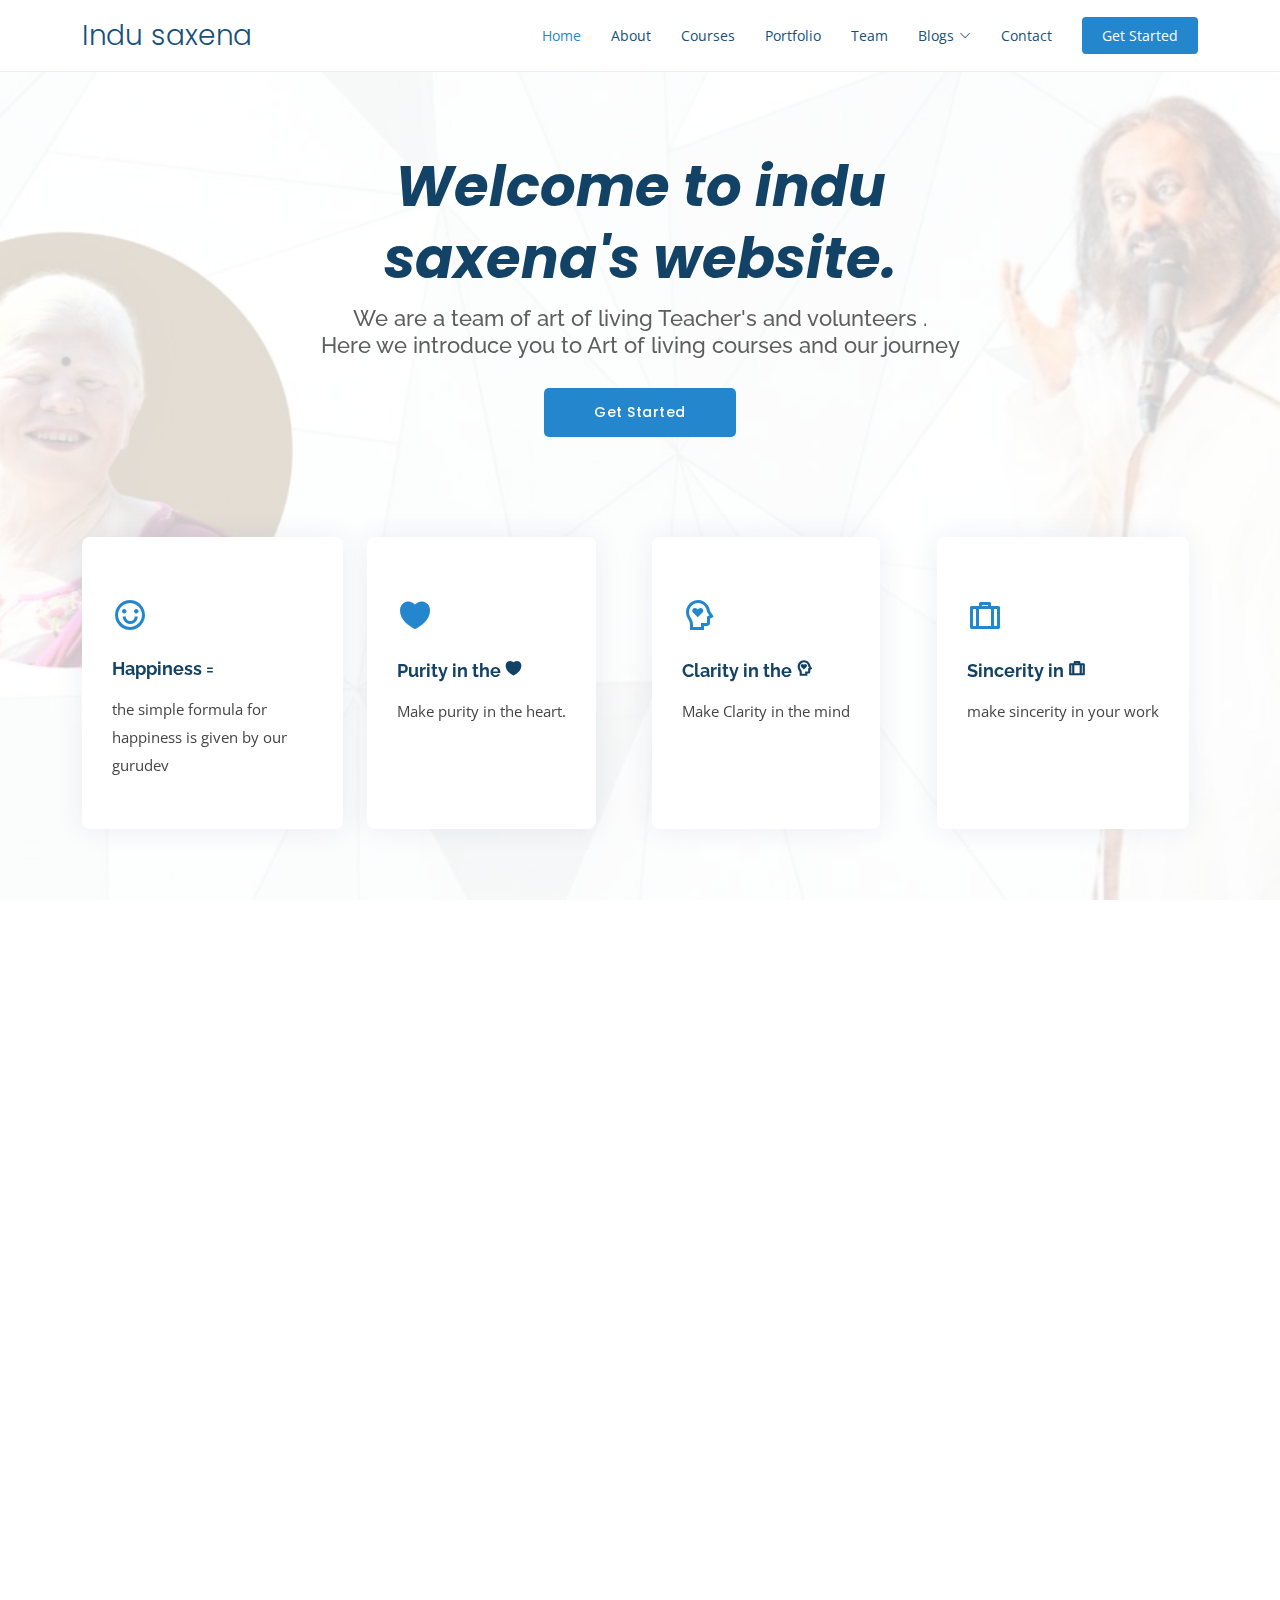
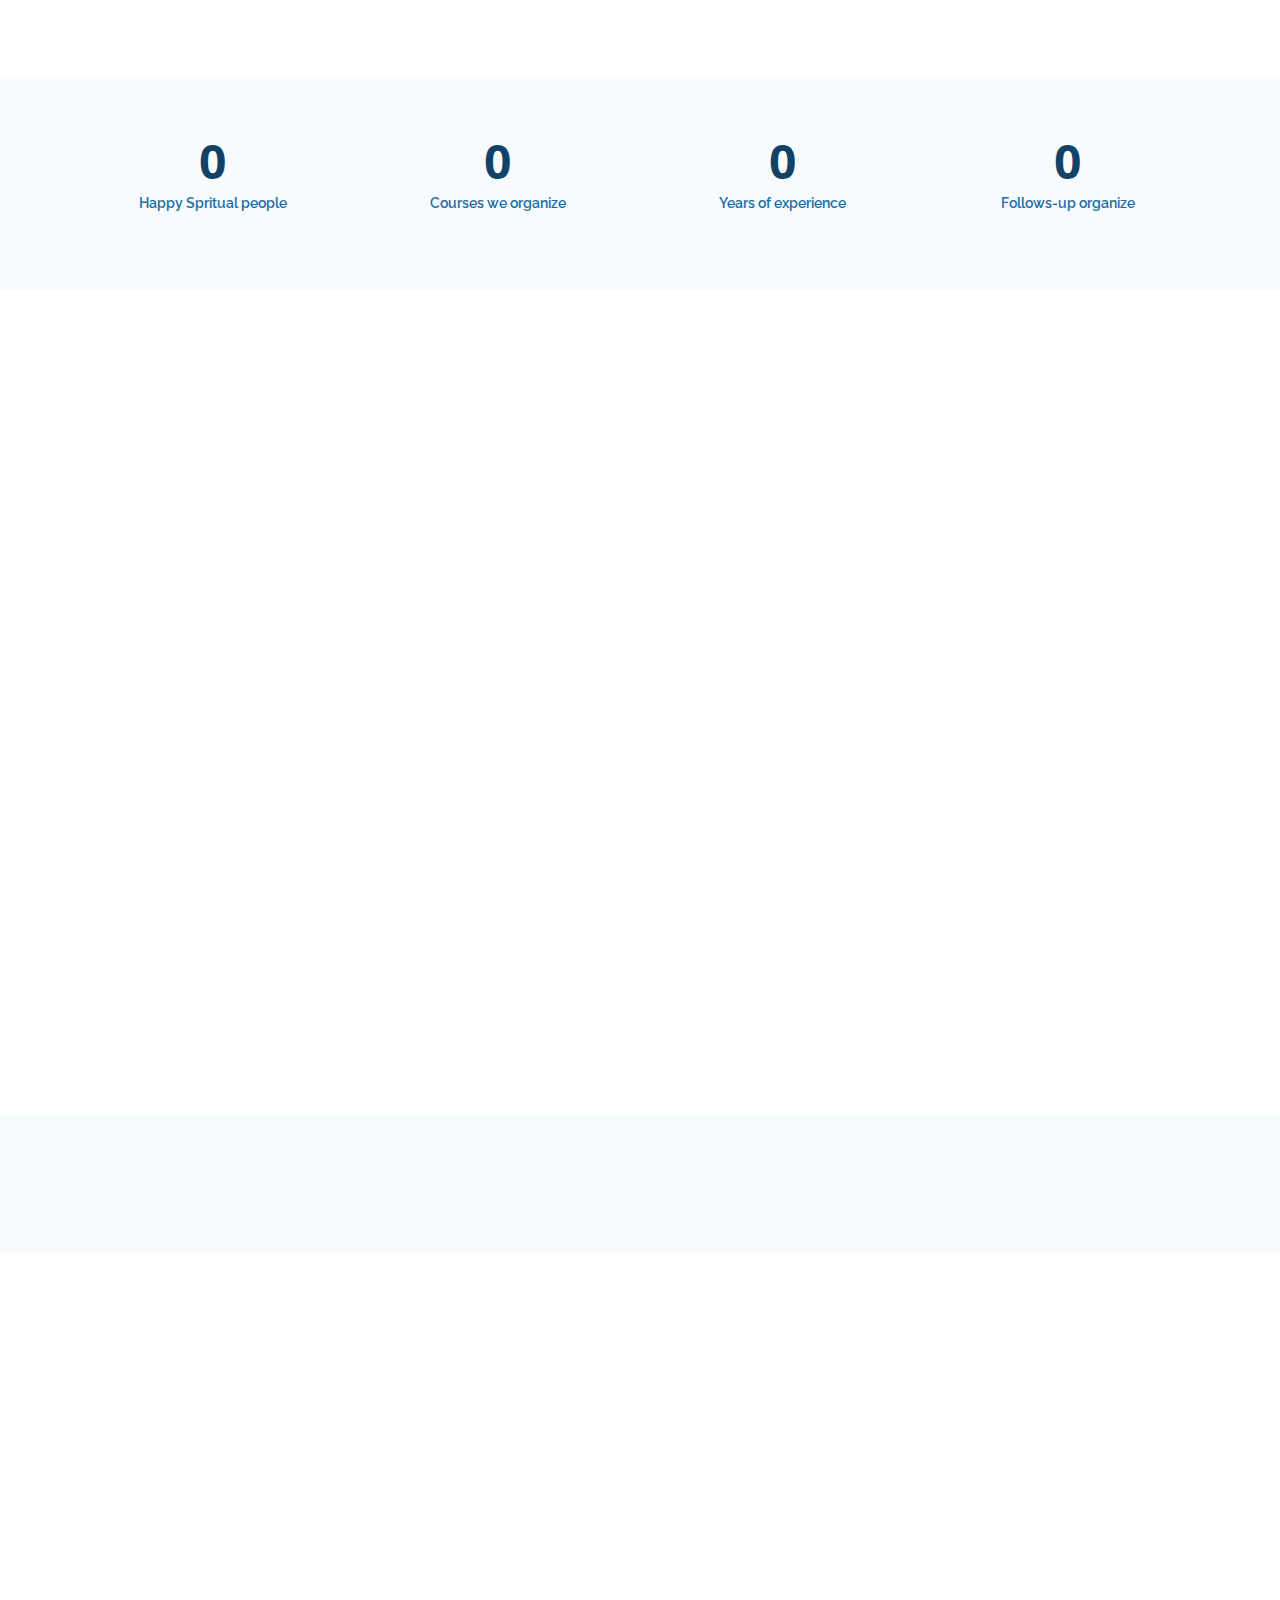
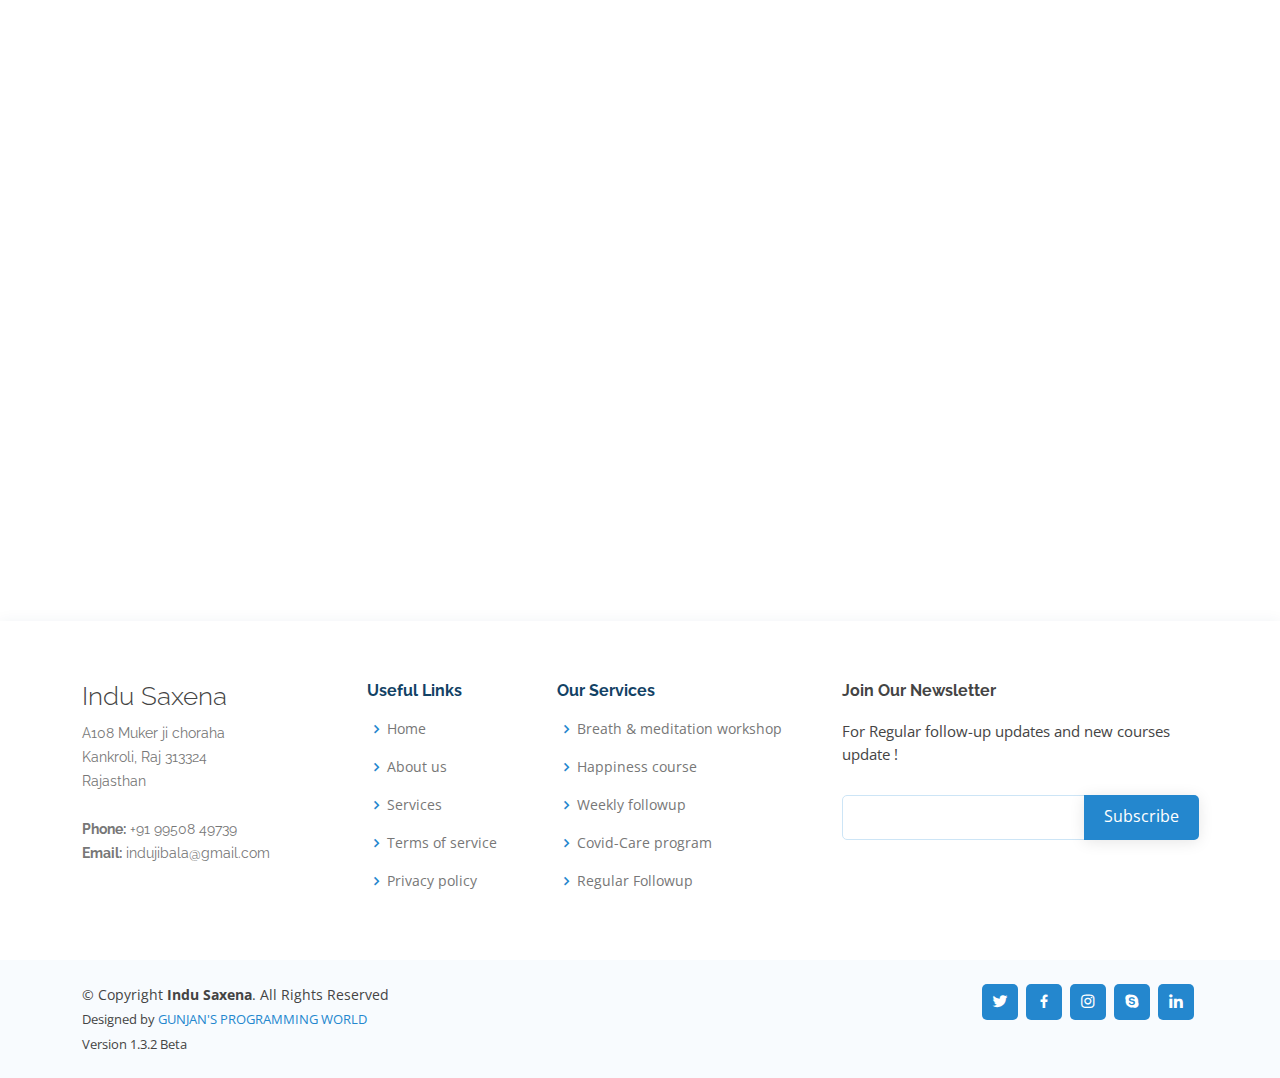
<file: index.html>
<!DOCTYPE html>
<html lang="en">

<head>
  <meta charset="utf-8">
  <meta content="width=device-width, initial-scale=1.0" name="viewport">

  <title>indu-saxena</title>
  <meta content="indu-saxena's website art of living courses" name="description">
  <meta content="" name="keywords">

  <!-- Favicons -->
  <link href="assets/img/favicon.png" rel="icon">
  <link href="assets/img/apple-touch-icon.png" rel="apple-touch-icon">

  <!-- Google Fonts -->
  <link href="https://fonts.googleapis.com/css?family=Open+Sans:300,300i,400,400i,600,600i,700,700i|Raleway:300,300i,400,400i,500,500i,600,600i,700,700i|Poppins:300,300i,400,400i,500,500i,600,600i,700,700i" rel="stylesheet">

  <!-- Vendor CSS Files -->
  <link href="assets/vendor/aos/aos.css" rel="stylesheet">
  <link href="assets/vendor/bootstrap/css/bootstrap.min.css" rel="stylesheet">
  <link href="assets/vendor/bootstrap-icons/bootstrap-icons.css" rel="stylesheet">
  <link href="assets/vendor/boxicons/css/boxicons.min.css" rel="stylesheet">
  <link href="assets/vendor/glightbox/css/glightbox.min.css" rel="stylesheet">
  <link href="assets/vendor/remixicon/remixicon.css" rel="stylesheet">
  <link href="assets/vendor/swiper/swiper-bundle.min.css" rel="stylesheet">

  <!-- Template Main CSS File -->
  <link href="assets/css/style.css" rel="stylesheet">

  <!-- =======================================================
  * Author: GUNJAN SHRIMALI
  * License: GUNJAN'S PROGAMMING WORLD
  * Copyright: Indu Saxena
  ======================================================== -->
</head>

<body>

  <!-- ======= Header ======= -->
  <header id="header" class="fixed-top">
    <div class="container d-flex align-items-center justify-content-between">

      <h1 class="logo"><a href="index.html">Indu saxena</a></h1>
      <!-- Uncomment below if you prefer to use an image logo -->
      <!-- <a href="index.html" class="logo"><img src="assets/img/logo.png" alt="" class="img-fluid"></a>-->

      <nav id="navbar" class="navbar">
        <ul>
          <li><a class="nav-link scrollto active" href="#hero">Home</a></li>
          <li><a class="nav-link scrollto" href="#about">About</a></li>
          <li><a class="nav-link scrollto" href="#services">Courses</a></li>
          <li><a class="nav-link scrollto o" href="#portfolio">Portfolio</a></li>
          <li><a class="nav-link scrollto" href="#team">Team</a></li>
          
          <li class="dropdown"><a href="#"><span>Blogs</span> <i class="bi bi-chevron-down"></i></a>
            <ul>
              <li><a href="#">Guru Story</a></li>
              <li class="dropdown"><a href="#"><span>Special Dhyan</span> <i class="bi bi-chevron-right"></i></a>
                <ul>
                  <li><a href="#">Comming Soon..</a></li>
                  <li><a href="#">Comming Soon..</a></li>
                  <li><a href="#">Comming Soon..</a></li>
                  <li><a href="#">Comming Soon..</a></li>
                  <li><a href="#">Comming Soon..</a></li>
                </ul>
              </li>
              <li><a href="#">Bhajans</a></li>
              <li><a href="#">Guru Pooja</a></li>
              <li><a href="#">Comming soon..</a></li>
            </ul>
          </li>
          <li><a class="nav-link scrollto" href="#contact">Contact</a></li>
          <li><a class="getstarted scrollto" href="#about">Get Started</a></li>
        </ul>
        <i class="bi bi-list mobile-nav-toggle"></i>
      </nav><!-- .navbar -->

    </div>
  </header><!-- End Header -->

  <!-- ======= Hero Section ======= -->
  <section id="hero" class="d-flex align-items-center">
    <div class="container position-relative" data-aos="fade-up" data-aos-delay="100">
      <div class="row justify-content-center">
        <div class="col-xl-7 col-lg-9 text-center">
          <h1><i>Welcome to indu saxena's website.</i></h1>
          <h2>We are a team of art of living Teacher's and volunteers .<br> Here we introduce you to Art of living courses and our journey</h2>
        </div>
      </div>
      <div class="text-center">
        <a href="#about" class="btn-get-started scrollto">Get Started</a>
      </div>

      <div class="row icon-boxes">
        <div class="col-md-6 col-lg-3 d-flex align-items-stretch mb-5 mb-lg-0" data-aos="zoom-in" data-aos-delay="200">
          <div class="icon-box">
            <div class="icon"><i class="ri-emotion-happy-line"></i></div>
            <h4 class="title"><a href="">Happiness = </a></h4>
            <p class="description">the simple formula for happiness is given by our gurudev</p>
          </div>
        </div>

        <div class="col-md-6 col-lg-3 d-flex align-items-stretch mb-5 mb-lg-0" data-aos="zoom-in" data-aos-delay="300">
          <div class="icon-box">
            <div class="icon"><i class="ri-heart-3-fill"></i></div>
            <h4 class="title"><a href="">Purity in the <i class="ri-heart-3-fill"></i></a></h4>
            <p class="description">Make purity in the heart.</p>
          </div>
        </div>

        <div class="col-md-6 col-lg-3 d-flex align-items-stretch mb-5 mb-lg-0" data-aos="zoom-in" data-aos-delay="400">
          <div class="icon-box">
            <div class="icon"><i class="ri-mental-health-line"></i></div>
            <h4 class="title"><a href="">Clarity in the <i class="ri-mental-health-line"></i></a></h4>
            <p class="description">Make Clarity in the mind </p>
          </div>
        </div>

        <div class="col-md-6 col-lg-3 d-flex align-items-stretch mb-5 mb-lg-0" data-aos="zoom-in" data-aos-delay="500">
          <div class="icon-box">
            <div class="icon"><i class="ri-suitcase-line"></i></div>
            <h4 class="title"><a href="">Sincerity in <i class="ri-suitcase-line"></i></a></h4>
            <p class="description">make sincerity in your work</p>
          </div>
        </div>

      </div>
    </div>
  </section><!-- End Hero -->

  <main id="main">

    <!-- ======= About Section ======= -->
    <section id="about" class="about">
      <div class="container" data-aos="fade-up">

        <div class="section-title">
          <h2>About Us</h2>
          <p>We serve society by strengthening the individual. </p>
        </div>

        <div class="row content">
          <div class="col-lg-6">
            <p>
              We are the team of teachers & volunteer at the art of living. With Operations in 156 countries, The Art of Living is a non-profit, educational and humanitarian organization founded in 1981 by the world-renowned humanitarian and spiritual teacher - Gurudev Sri Sri Ravi Shankar. All our programs are guided by Gurudev’s philosophy: “Unless we have a stress-free mind and a violence-free society, we cannot achieve world peace.”
            </p>
            <ul>
              <li><i class="ri-check-double-line"></i> Gurudev Sri Sri Ravi Shankar has united people of different races, traditions, economic and social statuses, and nationalities. This community, spanning 156 countries, has created a one-world spiritual family.</li>
              <li><i class="ri-check-double-line"></i> Gurudev’s message is simple: “Love and wisdom can prevail over hatred and violence.” This message is not just a slogan, but through The Art of Living has been and continues to be translated into action and results.</li>
              <li><i class="ri-check-double-line"></i> The Art of Living offers numerous, highly effective educational and self-development programs and tools that facilitate the elimination of stress. These tools also foster deep and profound inner peace, happiness, and well-being for all individuals.</li>
            </ul>
          </div>
          <div class="col-lg-6 pt-4 pt-lg-0">
            <p>
              <b>Indu saxena</b> ji is the teacher at the art of living international center she is teaching the happiness course from the year 2019 and also teach the world famous Sudarshan kriya. Many people will learn and feels the changes in their life.  
            </p>
            <a href="https://www.artofliving.org/in-en" class="btn-learn-more">Learn More</a>
          </div>
        </div>

      </div>
    </section><!-- End About Section -->

    <!-- ======= Counts Section ======= -->
    <section id="counts" class="counts section-bg">
      <div class="container">

        <div class="row justify-content-end">

          <div class="col-lg-3 col-md-5 col-6 d-md-flex align-items-md-stretch">
            <div class="count-box">
              <span data-purecounter-start="0" data-purecounter-end="104" data-purecounter-duration="3" class="purecounter"></span>
              <p>Happy Spritual people</p>
            </div>
          </div>

          <div class="col-lg-3 col-md-5 col-6 d-md-flex align-items-md-stretch">
            <div class="count-box">
              <span data-purecounter-start="0" data-purecounter-end="30" data-purecounter-duration="1" class="purecounter"></span>
              <p>Courses we organize</p>
            </div>
          </div>

          <div class="col-lg-3 col-md-5 col-6 d-md-flex align-items-md-stretch">
            <div class="count-box">
              <span data-purecounter-start="0" data-purecounter-end="13" data-purecounter-duration="2" class="purecounter"></span>
              <p>Years of experience</p>
            </div>
          </div>

          <div class="col-lg-3 col-md-5 col-6 d-md-flex align-items-md-stretch">
            <div class="count-box">
              <span data-purecounter-start="0" data-purecounter-end="78" data-purecounter-duration="2" class="purecounter"></span>
              <p>Follows-up organize</p>
            </div>
          </div>

        </div>

      </div>
    </section><!-- End Counts Section -->

    <!-- ======= About Video Section ======= -->
    <section id="about-video" class="about-video">
      <div class="container" data-aos="fade-up">

        <div class="row">

          <div class="col-lg-6 video-box align-self-baseline" data-aos="fade-right" data-aos-delay="100">
            <img src="assets/img/about-video.jpg" class="img-fluid" alt="">
            <a href="https://youtu.be/fJQoc8jK9vQ" class="glightbox play-btn mb-4" data-vbtype="video" data-autoplay="true"></a>
          </div>

          <div class="col-lg-6 pt-3 pt-lg-0 content" data-aos="fade-left" data-aos-delay="100">
            <h3>शरीर, मन और भावनाएं... स्वास्थ्य, आनंद, शांति</h3>
            <p class="fst-italic">
              मेरी वेबसाइट में आपका स्वागत है। ये वेबसाइट बनाई है आपके जीवन को प्रसन्नता, प्रफुल्लता, स्वास्थ्य, सफलता, संबंधों को प्रेम और मिठास से भरने के लिए।
            </p>
            <p class="description">हमारी समस्याएं क्या हैं- असुरक्षा, भविष्य के प्रति आशंका, बार बार महामारी की दस्तक, कारोबार को लेकर अनिश्चितता, अवसाद, अनिद्रा और चिंता, पारिवारिक और सामाजिक रिश्तों में बढ़ता सामंजस्य का अभाव।</p>
            <ul>
              <li><i class="bx bx-check-double"></i> हम चाहते क्या हैं- हम खुश रहें और सबको खुश रखें।</li>
              <li><i class="bx bx-check-double"></i> सांई इतना दीजिए जिसमें कुटुंब समाए।</li>
              <li><i class="bx bx-check-double"></i> मैं भी भूखा न रहूं, अतिथि न भूखा जाए।।.</li>
              <li><i class="bx bx-check-double"></i> अगर मैं कहूं कि बिना किसी विशेष प्रयास या प्रयत्न के आप न सिर्फ अपनी जीवन में खुशी के रंग भर सकते हैं बल्कि दूसरों की जिंदगी में भी सकारात्मक बदलाव ला सकते हैं तो शायद आपको यकीन न आए।</li>
            </ul>
            <p>
              अपनी बात करूं तो काफी साल पहले तक मेरे पास भी इन सवालों के जवाब नहीं थे। जीवन था, समस्याओं का पहाड़ था... और उससे पार पाने की कोई कुंजी या चाबी मेरे पास न थी।

सरकारी स्कूल में टीचर थी। नौकरी चल रही थी। अचानक... हां अचानक ही जाने कैसे किसी ने कहा और तमाम न नुकुर करते हुए भी मैंने आर्ट आफ लिविंग का हैप्पीनेस प्रोग्राम  जॉइन कर लिया जिसे आज ब्रेथ एंड मेडिटेशन वर्कशॉप के नाम से भी जाना जाता है। बस यही से जिंदगी बदलनी शुरू हो गई। कुछ और प्रोग्राम में शामिल हुई। तब पता चला जो सांस हम लेते छोड़ते आए हैं उसमें जरा सी जागरूकता हमें कितनी ऊर्जा और प्रेम से भर देती है।

जो मुझे मिला वहीं बांटने के लिए मन में भाव जागा और फिर गुरुदेव के आशिर्बाद से मैं आर्ट ऑफ लिविंग टीचर बन गई।

ये आपके लिए है:

गुरुदेव जिन्हें आप श्रीश्री रविशंकर नाम से जानते हैं उन्होंने सृष्टि को एक ऐसा उपहार दिया है जो जीवन में आनंद, स्वास्थ्य, शांति, चित्त की स्थिरता और जीवन को एक व्यापक आधार और उद्देश्य प्रदान करता है। यह उपहार है- सुदर्शन क्रिया। यह श्वसन तकनीक शरीर को मन से जोड़ती है। इतना होते ही जैसे तनाव से मुक्त सफल जीवन की चाबी मिल जाती है। जीवन रूपांतरित हो जाता है।

चिंता करने की आदत और नींद की समस्याएं सुदर्शन क्रिया के अभ्यास से धीरे धीरे कम होते होते एक समय बिल्कुल चली जाती हैं।

मन शांत होता है, उत्पादकता को नए आयाम मिलते हैं, गुणवत्ता बढ़ती है। यानी घर और कारोबार दोनों जगर जीवन पटरी पर आ जाता है।

इससे शरीर में एंटी आक्सीडेंट का स्तर बढ़ता है। बुढ़ापा काफी दूर चला जाता है। ये सब बातों दुनियाभर में प्रकाशित सौ से अधिक शोधों के आधार पर सामने आई हैं।
            </p>
          </div>

        </div>

      </div>
    </section><!-- End About Video Section -->

    <!-- ======= Clients Section ======= -->
    <section id="clients" class="clients section-bg">
      <div class="container">

        <div class="row">

          <div class="col-lg-2 col-md-4 col-6 d-flex align-items-center justify-content-center" data-aos="zoom-in">
            <img src="assets/img/clients/client-1.png" class="img-fluid" alt="">
          </div>

          <div class="col-lg-2 col-md-4 col-6 d-flex align-items-center justify-content-center" data-aos="zoom-in">
            <img src="assets/img/clients/client-2.png" class="img-fluid" alt="">
          </div>

          <div class="col-lg-2 col-md-4 col-6 d-flex align-items-center justify-content-center" data-aos="zoom-in">
            <img src="assets/img/clients/client-3.png" class="img-fluid" alt="">
          </div>

          <div class="col-lg-2 col-md-4 col-6 d-flex align-items-center justify-content-center" data-aos="zoom-in">
            <img src="assets/img/clients/client-4.png" class="img-fluid" alt="">
          </div>

          <div class="col-lg-2 col-md-4 col-6 d-flex align-items-center justify-content-center" data-aos="zoom-in">
            <img src="assets/img/clients/client-5.png" class="img-fluid" alt="">
          </div>

          <div class="col-lg-2 col-md-4 col-6 d-flex align-items-center justify-content-center" data-aos="zoom-in">
            <img src="assets/img/clients/client-6.png" class="img-fluid" alt="">
          </div>

        </div>

      </div>
    </section><!-- End Clients Section -->

    <!-- ======= Testimonials Section ======= -->
    <section id="testimonials" class="testimonials">
      <div class="container" data-aos="fade-up">

        <div class="section-title">
          <h2>Testimonials</h2>
          <p>The experience of newly join happiness programm with indu didi </p>
        </div>

        <div class="testimonials-slider swiper-container" data-aos="fade-up" data-aos-delay="100">
          <div class="swiper-wrapper">

            <div class="swiper-slide">
              <div class="testimonial-item">
                <p>
                  <i class="bx bxs-quote-alt-left quote-icon-left"></i>
                  I attended Art of Living workshop in pandemic time. When Indu Auntie told me about AOL and it's happiness course i was not sure will able to grab that or not but eventually it is life transforming thank you Auntie to introduce me to AOL. After Sudarshan Kriya, I felt so light and relieved. It felt like, such amazing state possible! After that it becomes part of my blissful life. All the volunteers of AOL were very nice the course is so systematic and well prepared that anyone can do that & can experience this. i'm very happy with this meditation course.
                  <i class="bx bxs-quote-alt-right quote-icon-right"></i>
                </p>
                <img src="assets/img/testimonials/testimonials-1.jpg" class="testimonial-img" alt="">
                <h3>Takshika ranawat</h3>
                <h4>Newly &amp; Sadhak</h4>
              </div>
            </div><!-- End testimonial item -->

            <div class="swiper-slide">
              <div class="testimonial-item">
                <p>
                  <i class="bx bxs-quote-alt-left quote-icon-left"></i>
                  I am very grateful to Indubala di ji who made me aware of the benefits of Sudarshan Pranayama and inspired me thank you very much for taking admission in this class
Sudarshan Kriya is a rhythmic breathing technique, my mind used to be very distracted earlier, but yoga gave me the right path, my mind calmed down when Indu Bala Di told us how to do this kriya for the first time.And when we did this action, for the first time I felt a tremor in my whole body, when we did it again, I felt like crying a lot, but for the third-fourth time I started enjoying it, my mind became calm.
                  <i class="bx bxs-quote-alt-right quote-icon-right"></i>
                </p>
                <img src="assets/img/testimonials/testimonials-2.jpg" class="testimonial-img" alt="">
                <h3>Amrita Johari</h3>
                <h4>Newly Sadhak</h4>
              </div>
            </div><!-- End testimonial item -->

            <div class="swiper-slide">
              <div class="testimonial-item">
                <p>
                  <i class="bx bxs-quote-alt-left quote-icon-left"></i>
                  Sudarshan kirya karne par hume ek alag anubhav hua jo shayad isse phle hume kisi ko kam ko karne par ni hua kirya k doran hume mehsoos kiya hmari body relax ho gai hai hume apne aas pass ka ek positive environment mehsoos hone lga, jaise jaise humne kiya ko continue kiya to hume mehsoos hone lga ki hum phle se kam gussa karne lge, har cheez ko positive way m lene lge.Art of living k bare me hume manju choudhary madam se pta chal hum unke yha yoga ki class lene jate hai yha humne unhe kirya karte hue dekha to hume achcha lga
                  <i class="bx bxs-quote-alt-right quote-icon-right"></i>
                </p>
                <img src="assets/img/testimonials/testimonials-3.jpg" class="testimonial-img" alt="">
                <h3>kirtee bhatnagar</h3>
                <h4>Newly Sadhak</h4>
              </div>
            </div><!-- End testimonial item -->

            <div class="swiper-slide">
              <div class="testimonial-item">
                <p>
                  <i class="bx bxs-quote-alt-left quote-icon-left"></i>
                  I attended the art of living happiness course and had a great experience.
The course was instructed by Indubala Ma'am. She was calm, composed and explained everything with patience.
I liked the Pranayama and Meditation part of the course.
The speciality of course "Sudarshan Kriya" was indeed magical which I trying to do on daily basis.I'm very happy with art of living meditation course so i definitely recommended anyone to doing this course. this course is not a course this is a blessings just i feel.
                  <i class="bx bxs-quote-alt-right quote-icon-right"></i>
                </p>
                <img src="assets/img/testimonials/testimonials-4.jpg" class="testimonial-img" alt="">
                <h3>Vikas pareekh</h3>
                <h4>Newly sadhak</h4>
              </div>
            </div><!-- End testimonial item -->

            <div class="swiper-slide">
              <div class="testimonial-item">
                <p>
                  <i class="bx bxs-quote-alt-left quote-icon-left"></i>
                  Sudarshan kirya karne par hume ek alag anubhav hua jo shayad isse phle hume kisi ko kam ko karne par ni hua kirya k doran hume mehsoos kiya hmari body relax ho gai hai hume apne aas pass ka ek positive environment mehsoos hone lga, jaise jaise humne kiya ko continue kiya to hume mehsoos hone lga ki hum phle se kam gussa karne lge, har cheez ko positive way m lene lge.Art of living k bare me hume manju choudhary madam se pta chal hum unke yha yoga ki class lene jate hai yha humne unhe kirya karte hue dekha to hume achcha lga
                  <i class="bx bxs-quote-alt-right quote-icon-right"></i>
                </p>
                <img src="assets/img/testimonials/testimonials-5.jpg" class="testimonial-img" alt="">
                <h3>Jitender sharma</h3>
                <h4>New sadhak</h4>
              </div>
            </div><!-- End testimonial item -->

          </div>
          <div class="swiper-pagination"></div>
        </div>

      </div>
    </section><!-- End Testimonials Section -->

    <!-- ======= Services Section ======= -->
    <section id="services" class="services section-bg">
      <div class="container" data-aos="fade-up">

        <div class="section-title">
          <h2>Service</h2>
          <p>The different types of meditation courses we provide in the art of living.</p>
        </div>

        <div class="row">
          <div class="col-lg-4 col-md-6 d-flex align-items-stretch" data-aos="zoom-in" data-aos-delay="100">
            <div class="icon-box iconbox-blue">
              <div class="icon">
                <svg width="100" height="100" viewBox="0 0 600 600" xmlns="http://www.w3.org/2000/svg">
                  <path stroke="none" stroke-width="0" fill="#f5f5f5" d="M300,521.0016835830174C376.1290562159157,517.8887921683347,466.0731472004068,529.7835943286574,510.70327084640275,468.03025145048787C554.3714126377745,407.6079735673963,508.03601936045806,328.9844924480964,491.2728898941984,256.3432110539036C474.5976632858925,184.082847569629,479.9380746630129,96.60480741107993,416.23090153303,58.64404602377083C348.86323505073057,18.502131276798302,261.93793281208167,40.57373210992963,193.5410806939664,78.93577620505333C130.42746243093433,114.334589627462,98.30271207620316,179.96522072025542,76.75703585869454,249.04625023123273C51.97151888228291,328.5150500222984,13.704378332031375,421.85034740162234,66.52175969318436,486.19268352777647C119.04800174914682,550.1803526380478,217.28368757567262,524.383925680826,300,521.0016835830174"></path>
                </svg>
                <i class="ri-user-smile-line"></i>
              </div>
              <h4><a href="">Happiness Course</a></h4>
              <p>In this course you can pre-register your self by just pre-book on section of the website</p>
            </div>
          </div>

          <div class="col-lg-4 col-md-6 d-flex align-items-stretch mt-4 mt-md-0" data-aos="zoom-in" data-aos-delay="200">
            <div class="icon-box iconbox-orange ">
              <div class="icon">
                <svg width="100" height="100" viewBox="0 0 600 600" xmlns="http://www.w3.org/2000/svg">
                  <path stroke="none" stroke-width="0" fill="#f5f5f5" d="M300,582.0697525312426C382.5290701553225,586.8405444964366,449.9789794690241,525.3245884688669,502.5850820975895,461.55621195738473C556.606425686781,396.0723002908107,615.8543463187945,314.28637112970534,586.6730223649479,234.56875336149918C558.9533121215079,158.8439757836574,454.9685369536778,164.00468322053177,381.49747125262974,130.76875717737553C312.15926192815925,99.40240125094834,248.97055460311594,18.661163978235184,179.8680185752513,50.54337015887873C110.5421016452524,82.52863877960104,119.82277516462835,180.83849132639028,109.12597500060166,256.43424936330496C100.08760227029461,320.3096726198365,92.17705696193138,384.0621239912766,124.79988738764834,439.7174275375508C164.83382741302287,508.01625554203684,220.96474134820875,577.5009287672846,300,582.0697525312426"></path>
                </svg>
                <i class="bx bx-help-circle"></i>
              </div>
              <h4><a href="">Weekly Follow Up</a></h4>
              <p>Join our weekly free follow-up with indu didi, under the voice of GuruDev</p>
            </div>
          </div>

          <div class="col-lg-4 col-md-6 d-flex align-items-stretch mt-4 mt-lg-0" data-aos="zoom-in" data-aos-delay="300">
            <div class="icon-box iconbox-pink">
              <div class="icon">
                <svg width="100" height="100" viewBox="0 0 600 600" xmlns="http://www.w3.org/2000/svg">
                  <path stroke="none" stroke-width="0" fill="#f5f5f5" d="M300,541.5067337569781C382.14930387511276,545.0595476570109,479.8736841581634,548.3450877840088,526.4010558755058,480.5488172755941C571.5218469581645,414.80211281144784,517.5187510058486,332.0715597781072,496.52539010469104,255.14436215662573C477.37192572678356,184.95920475031193,473.57363656557914,105.61284051026155,413.0603344069578,65.22779650032875C343.27470386102294,18.654635553484475,251.2091493199835,5.337323636656869,175.0934190732945,40.62881213300186C97.87086631185822,76.43348514350839,51.98124368387456,156.15599469081315,36.44837278890362,239.84606092416172C21.716077023791087,319.22268207091537,43.775223500013084,401.1760424656574,96.891909868211,461.97329694683043C147.22146801428983,519.5804099606455,223.5754009179313,538.201503339737,300,541.5067337569781"></path>
                </svg>
                <i class="bx bx-tachometer"></i>
              </div>
              <h4><a href="">Sangeet Evening</a></h4>
              <p>Special spritual music night with indu Didi and art of living family</p>
            </div>
          </div>

          <div class="col-lg-4 col-md-6 d-flex align-items-stretch mt-4" data-aos="zoom-in" data-aos-delay="100">
            <div class="icon-box iconbox-yellow">
              <div class="icon">
                <svg width="100" height="100" viewBox="0 0 600 600" xmlns="http://www.w3.org/2000/svg">
                  <path stroke="none" stroke-width="0" fill="#f5f5f5" d="M300,503.46388370962813C374.79870501325706,506.71871716319447,464.8034551963731,527.1746412648533,510.4981551193396,467.86667711651364C555.9287308511215,408.9015244558933,512.6030010748507,327.5744911775523,490.211057578863,256.5855673507754C471.097692560561,195.9906835881958,447.69079081568157,138.11976852964426,395.19560036434837,102.3242989838813C329.3053358748298,57.3949838291264,248.02791733380457,8.279543830951368,175.87071277845988,42.242879143198664C103.41431057327972,76.34704239035025,93.79494320519305,170.9812938413882,81.28167332365135,250.07896920659033C70.17666984294237,320.27484674793965,64.84698225790005,396.69656628748305,111.28512138212992,450.4950937839243C156.20124167950087,502.5303643271138,231.32542653798444,500.4755392045468,300,503.46388370962813"></path>
                </svg>
                <i class="bx bx-layer"></i>
              </div>
              <h4><a href="">Yoga Level-1 & 2</a></h4>
              <p>If you want to learn yoga from start in right direction properly you can also book form.</p>
            </div>
          </div>

          <div class="col-lg-4 col-md-6 d-flex align-items-stretch mt-4" data-aos="zoom-in" data-aos-delay="200">
            <div class="icon-box iconbox-red">
              <div class="icon">
                <svg width="100" height="100" viewBox="0 0 600 600" xmlns="http://www.w3.org/2000/svg">
                  <path stroke="none" stroke-width="0" fill="#f5f5f5" d="M300,532.3542879108572C369.38199826031484,532.3153073249985,429.10787420159085,491.63046689027357,474.5244479745417,439.17860296908856C522.8885846962883,383.3225815378663,569.1668002868075,314.3205725914397,550.7432151929288,242.7694973846089C532.6665558377875,172.5657663291529,456.2379748765914,142.6223662098291,390.3689995646985,112.34683881706744C326.66090330228417,83.06452184765237,258.84405631176094,53.51806209861945,193.32584062364296,78.48882559362697C121.61183558270385,105.82097193414197,62.805066853699245,167.19869350419734,48.57481801355237,242.6138429142374C34.843463184063346,315.3850353017275,76.69343916112496,383.4422959591041,125.22947124332185,439.3748458443577C170.7312796277747,491.8107796887764,230.57421082200815,532.3932930995766,300,532.3542879108572"></path>
                </svg>
                <i class="bx bx-slideshow"></i>
              </div>
              <h4><a href="">Sahaj Samadhi Dhayan</a></h4>
              <p>You can also participate in the sahaj dhayan yoga , for more info call to the team !</p>
            </div>
          </div>

          <div class="col-lg-4 col-md-6 d-flex align-items-stretch mt-4" data-aos="zoom-in" data-aos-delay="300">
            <div class="icon-box iconbox-teal">
              <div class="icon">
                <svg width="100" height="100" viewBox="0 0 600 600" xmlns="http://www.w3.org/2000/svg">
                  <path stroke="none" stroke-width="0" fill="#f5f5f5" d="M300,566.797414625762C385.7384707136149,576.1784315230908,478.7894351017131,552.8928747891023,531.9192734346935,484.94944893311C584.6109503024035,417.5663521118492,582.489472248146,322.67544863468447,553.9536738515405,242.03673114598146C529.1557734026468,171.96086150256528,465.24506316201064,127.66468636344209,395.9583748389544,100.7403814666027C334.2173773831606,76.7482773500951,269.4350130405921,84.62216499799875,207.1952322260088,107.2889140133804C132.92018162631612,134.33871894543012,41.79353780512637,160.00259165414826,22.644507872594943,236.69541883565114C3.319112789854554,314.0945973066697,72.72355303640163,379.243833228382,124.04198916343866,440.3218312028393C172.9286146004772,498.5055451809895,224.45579914871206,558.5317968840102,300,566.797414625762"></path>
                </svg>
                <i class="bx bx-arch"></i>
              </div>
              <h4><a href="">Advance Meditation</a></h4>
              <p>This is one another level of meditation in the art of living</p>
            </div>
          </div>

        </div>

      </div>
    </section><!-- End Sevices Section -->

    <!-- ======= Cta Section ======= -->
    <section id="cta" class="cta">
      <div class="container" data-aos="zoom-in">
        <div class="text-center">
          <h3>Free Pre-Register</h3>
          <p> if you want to join art of living and its courses, you just need to tap on the button below and fill this form and we will contact you as soon as possible. Kindly fill in this form with all details carefully.</p>
          <a class="cta-btn" href="https://forms.gle/AHC14Y96wwAXquBv6">Book here</a>
        </div>
      </div>
    </section><!-- End Cta Section -->

    <!-- ======= Portfolio Section ======= -->
    <section id="portfolio" class="portfolio">
      <div class="container" data-aos="fade-up">

        <div class="section-title">
          <h2>Portfolio</h2>
          <p>This is the some beautiful picture of our Meetup , courses , follow-up . online programs which will be organized during covid-19 pandamic</p>
        </div>

        <div class="row" data-aos="fade-up" data-aos-delay="150">
          <div class="col-lg-12 d-flex justify-content-center">
            <ul id="portfolio-flters">
              <li data-filter="*" class="filter-active">All</li>
              <li data-filter=".filter-app">Meetup</li>
              <li data-filter=".filter-card">Courses</li>
              <li data-filter=".filter-web">Follow-up</li>
            </ul>
          </div>
        </div>

        <div class="row portfolio-container" data-aos="fade-up" data-aos-delay="300">

          <div class="col-lg-4 col-md-6 portfolio-item filter-app">
            <div class="portfolio-wrap">
              <img src="assets/img/portfolio/portfolio-1.jpg" class="img-fluid" alt="">
              <div class="portfolio-info">
                <h4>Online Course</h4>
                <p>happiness program</p>
                <div class="portfolio-links">
                  <a href="assets/img/portfolio/portfolio-1.jpg" data-gallery="portfolioGallery" class="portfolio-lightbox" title="App 1"><i class="bx bx-plus"></i></a>
                  <a href="portfolio-details.html" title="More Details"><i class="bx bx-link"></i></a>
                </div>
              </div>
            </div>
          </div>

          <div class="col-lg-4 col-md-6 portfolio-item filter-web">
            <div class="portfolio-wrap">
              <img src="assets/img/portfolio/portfolio-2.jpg" class="img-fluid" alt="">
              <div class="portfolio-info">
                <h4>Ashram Follow up</h4>
                <p>Free FollowUp</p>
                <div class="portfolio-links">
                  <a href="assets/img/portfolio/portfolio-2.jpg" data-gallery="portfolioGallery" class="portfolio-lightbox" title="Web 3"><i class="bx bx-plus"></i></a>
                  <a href="portfolio-details.html" title="More Details"><i class="bx bx-link"></i></a>
                </div>
              </div>
            </div>
          </div>

          <div class="col-lg-4 col-md-6 portfolio-item filter-app">
            <div class="portfolio-wrap">
              <img src="assets/img/portfolio/portfolio-3.jpg" class="img-fluid" alt="">
              <div class="portfolio-info">
                <h4>Ashram Offline Course</h4>
                <p>happiness program</p>
                <div class="portfolio-links">
                  <a href="assets/img/portfolio/portfolio-3.jpg" data-gallery="portfolioGallery" class="portfolio-lightbox" title="App 2"><i class="bx bx-plus"></i></a>
                  <a href="portfolio-details.html" title="More Details"><i class="bx bx-link"></i></a>
                </div>
              </div>
            </div>
          </div>

          <div class="col-lg-4 col-md-6 portfolio-item filter-card">
            <div class="portfolio-wrap">
              <img src="assets/img/portfolio/portfolio-4.jpg" class="img-fluid" alt="">
              <div class="portfolio-info">
                <h4>Online Happiness Course</h4>
                <p>Course</p>
                <div class="portfolio-links">
                  <a href="assets/img/portfolio/portfolio-4.jpg" data-gallery="portfolioGallery" class="portfolio-lightbox" title="Card 2"><i class="bx bx-plus"></i></a>
                  <a href="portfolio-details.html" title="More Details"><i class="bx bx-link"></i></a>
                </div>
              </div>
            </div>
          </div>

          <div class="col-lg-4 col-md-6 portfolio-item filter-web">
            <div class="portfolio-wrap">
              <img src="assets/img/portfolio/portfolio-5.jpg" class="img-fluid" alt="">
              <div class="portfolio-info">
                <h4>Sunday Follow Up</h4>
                <p>Offline Ashram</p>
                <div class="portfolio-links">
                  <a href="assets/img/portfolio/portfolio-5.jpg" data-gallery="portfolioGallery" class="portfolio-lightbox" title="Web 2"><i class="bx bx-plus"></i></a>
                  <a href="portfolio-details.html" title="More Details"><i class="bx bx-link"></i></a>
                </div>
              </div>
            </div>
          </div>

          <div class="col-lg-4 col-md-6 portfolio-item filter-app">
            <div class="portfolio-wrap">
              <img src="assets/img/portfolio/portfolio-6.jpg" class="img-fluid" alt="">
              <div class="portfolio-info">
                <h4>GuruDev Special MeetUp</h4>
                <p>During Course</p>
                <div class="portfolio-links">
                  <a href="assets/img/portfolio/portfolio-6.jpg" data-gallery="portfolioGallery" class="portfolio-lightbox" title="App 3"><i class="bx bx-plus"></i></a>
                  <a href="portfolio-details.html" title="More Details"><i class="bx bx-link"></i></a>
                </div>
              </div>
            </div>
          </div>

          <div class="col-lg-4 col-md-6 portfolio-item filter-card">
            <div class="portfolio-wrap">
              <img src="assets/img/portfolio/portfolio-7.jpg" class="img-fluid" alt="">
              <div class="portfolio-info">
                <h4>Ashram Offline Happiness Course</h4>
                <p>offline course</p>
                <div class="portfolio-links">
                  <a href="assets/img/portfolio/portfolio-7.jpg" data-gallery="portfolioGallery" class="portfolio-lightbox" title="Card 1"><i class="bx bx-plus"></i></a>
                  <a href="portfolio-details.html" title="More Details"><i class="bx bx-link"></i></a>
                </div>
              </div>
            </div>
          </div>

          <div class="col-lg-4 col-md-6 portfolio-item filter-card">
            <div class="portfolio-wrap">
              <img src="assets/img/portfolio/portfolio-8.jpg" class="img-fluid" alt="">
              <div class="portfolio-info">
                <h4>Online Happiness Course</h4>
                <p>During Covids</p>
                <div class="portfolio-links">
                  <a href="assets/img/portfolio/portfolio-8.jpg" data-gallery="portfolioGallery" class="portfolio-lightbox" title="Card 3"><i class="bx bx-plus"></i></a>
                  <a href="portfolio-details.html" title="More Details"><i class="bx bx-link"></i></a>
                </div>
              </div>
            </div>
          </div>

          <div class="col-lg-4 col-md-6 portfolio-item filter-web">
            <div class="portfolio-wrap">
              <img src="assets/img/portfolio/portfolio-9.jpg" class="img-fluid" alt="">
              <div class="portfolio-info">
                <h4>Online Follow Up</h4>
                <p>Online</p>
                <div class="portfolio-links">
                  <a href="assets/img/portfolio/portfolio-9.jpg" data-gallery="portfolioGallery" class="portfolio-lightbox" title="Web 3"><i class="bx bx-plus"></i></a>
                  <a href="portfolio-details.html" title="More Details"><i class="bx bx-link"></i></a>
                </div>
              </div>
            </div>
          </div>

        </div>

      </div>
    </section><!-- End Portfolio Section -->

    <!-- ======= Team Section ======= -->
    <section id="team" class="team section-bg">
      <div class="container" data-aos="fade-up">

        <div class="section-title">
          <h2>Team</h2>
          <p>We are the family group for the Art of Living course</p>
        </div>

        <div class="row">

          <div class="col-lg-3 col-md-6 d-flex align-items-stretch" data-aos="fade-up" data-aos-delay="100">
            <div class="member">
              <div class="member-img">
                <img src="assets/img/team/team-1.jpg" class="img-fluid" alt="">
                <div class="social">
                  <a href=""><i class="bi bi-twitter"></i></a>
                  <a href=""><i class="bi bi-facebook"></i></a>
                  <a href=""><i class="bi bi-instagram"></i></a>
                  <a href=""><i class="bi bi-linkedin"></i></a>
                </div>
              </div>
              <div class="member-info">
                <h4>Asheesh Bhaiya</h4>
                <span>Senior art of living teacher</span>
              </div>
            </div>
          </div>

          <div class="col-lg-3 col-md-6 d-flex align-items-stretch" data-aos="fade-up" data-aos-delay="200">
            <div class="member">
              <div class="member-img">
                <img src="assets/img/team/team-2.jpg" class="img-fluid" alt="">
                <div class="social">
                  <a href=""><i class="bi bi-twitter"></i></a>
                  <a href=""><i class="bi bi-facebook"></i></a>
                  <a href=""><i class="bi bi-instagram"></i></a>
                  <a href=""><i class="bi bi-linkedin"></i></a>
                </div>
              </div>
              <div class="member-info">
                <h4>Shalini ji</h4>
                <span>Art of living volunteer</span>
              </div>
            </div>
          </div>

          <div class="col-lg-3 col-md-6 d-flex align-items-stretch" data-aos="fade-up" data-aos-delay="300">
            <div class="member">
              <div class="member-img">
                <img src="assets/img/team/team-3.jpg" class="img-fluid" alt="">
                <div class="social">
                  <a href=""><i class="bi bi-twitter"></i></a>
                  <a href=""><i class="bi bi-facebook"></i></a>
                  <a href=""><i class="bi bi-instagram"></i></a>
                  <a href=""><i class="bi bi-linkedin"></i></a>
                </div>
              </div>
              <div class="member-info">
                <h4>Gunjan Bhaiya</h4>
                <span>Art of living volunteer</span>
              </div>
            </div>
          </div>

          <div class="col-lg-3 col-md-6 d-flex align-items-stretch" data-aos="fade-up" data-aos-delay="400">
            <div class="member">
              <div class="member-img">
                <img src="assets/img/team/team-4.jpg" class="img-fluid" alt="">
                <div class="social">
                  <a href=""><i class="bi bi-twitter"></i></a>
                  <a href=""><i class="bi bi-facebook"></i></a>
                  <a href=""><i class="bi bi-instagram"></i></a>
                  <a href=""><i class="bi bi-linkedin"></i></a>
                </div>
              </div>
              <div class="member-info">
                <h4>Nutan ji</h4>
                <span>Art of living volunteer</span>
              </div>
            </div>
          </div>

        </div>

      </div>
    </section><!-- End Team Section -->


    <!-- ======= Frequently Asked Questions Section ======= -->
    <section id="faq" class="faq section-bg">
      <div class="container" data-aos="fade-up">

        <div class="section-title">
          <h2>Frequently asked questions</h2>
          <p>Refer to the most common questions and answer for your reference.</p>
        </div>

        <div class="faq-list">
          <ul>
            <li data-aos="fade-up">
              <i class="bx bx-help-circle icon-help"></i> <a data-bs-toggle="collapse" class="collapse" data-bs-target="#faq-list-1">How can I enroll in the course? <i class="bx bx-chevron-down icon-show"></i><i class="bx bx-chevron-up icon-close"></i></a>
              <div id="faq-list-1" class="collapse show" data-bs-parent=".faq-list">
                <p>
                  You just need to make an phone call on the below-mentioned section of contact given on the website. Our team of volunteers will be happy to assist in enrolling in the course any time 24X7 Hours.
                </p>
              </div>
            </li>

            <li data-aos="fade-up" data-aos-delay="100">
              <i class="bx bx-help-circle icon-help"></i> <a data-bs-toggle="collapse" data-bs-target="#faq-list-2" class="collapsed">Is happiness course can i repeat again freely? <i class="bx bx-chevron-down icon-show"></i><i class="bx bx-chevron-up icon-close"></i></a>
              <div id="faq-list-2" class="collapse" data-bs-parent=".faq-list">
                <p>
                  Yes you can repeat this happiness course (Breath and meditation workshop) for unlimited times in life time with indu ji .
                </p>
              </div>
            </li>

            <li data-aos="fade-up" data-aos-delay="200">
              <i class="bx bx-help-circle icon-help"></i> <a data-bs-toggle="collapse" data-bs-target="#faq-list-3" class="collapsed">How much i need to pay for the course? <i class="bx bx-chevron-down icon-show"></i><i class="bx bx-chevron-up icon-close"></i></a>
              <div id="faq-list-3" class="collapse" data-bs-parent=".faq-list">
                <p>
                  You need to pay 2000₹ Rupees for your self in one time for life-time for this course ! 
                </p>
              </div>
            </li>

            <li data-aos="fade-up" data-aos-delay="300">
              <i class="bx bx-help-circle icon-help"></i> <a data-bs-toggle="collapse" data-bs-target="#faq-list-4" class="collapsed">After Enrolment, How can i start this course? <i class="bx bx-chevron-down icon-show"></i><i class="bx bx-chevron-up icon-close"></i></a>
              <div id="faq-list-4" class="collapse" data-bs-parent=".faq-list">
                <p>
                  First you need to call on the contact number provided on the website and need to talk to the team to get the details for the registration .Further all processes and course guidelinece and all instruction will be shared with you by personal call from the volunteer team !
                </p>
              </div>
            </li>

            <li data-aos="fade-up" data-aos-delay="400">
              <i class="bx bx-help-circle icon-help"></i> <a data-bs-toggle="collapse" data-bs-target="#faq-list-5" class="collapsed">I haven more doughts about the art of living and this course ? <i class="bx bx-chevron-down icon-show"></i><i class="bx bx-chevron-up icon-close"></i></a>
              <div id="faq-list-5" class="collapse" data-bs-parent=".faq-list">
                <p>
                  Feel free to call on Numbers:- Mob- 9521109653 , Mob - +91 99508 49739.
                </p>
              </div>
            </li>

          </ul>
        </div>

      </div>
    </section><!-- End Frequently Asked Questions Section -->

    <!-- ======= Contact Section ======= -->
    <section id="contact" class="contact">
      <div class="container" data-aos="fade-up">

        <div class="section-title">
          <h2>Contact</h2>
          <p>You may get in touch now ...!</p>
        </div>

        <div>
          <iframe style="border:0; width: 100%; height: 270px;" src="https://www.google.com/maps/embed?pb=!1m18!1m12!1m3!1d115668.88680783006!2d73.8149975134565!3d25.045857207261914!2m3!1f0!2f0!3f0!3m2!1i1024!2i768!4f13.1!3m3!1m2!1s0x39686b839bae6cf5%3A0x12b788e27ab3c55b!2sRajsamand%2C%20Rajasthan!5e0!3m2!1sen!2sin!4v1632570809451!5m2!1sen!2sin" frameborder="0" allowfullscreen></iframe>
        </div>

        <div class="row mt-5">

          <div class="col-lg-4">
            <div class="info">
              <div class="address">
                <i class="bi bi-geo-alt"></i>
                <h4>Location:</h4>
                <p>A108 Mukerji choraha kank-villa, Kankroli , Rajasmand 313324</p>
              </div>

              <div class="email">
                <i class="bi bi-envelope"></i>
                <h4>Email:</h4>
                <p>indujibala@gmail.com</p>
              </div>

              <div class="phone">
                <i class="bi bi-phone"></i>
                <h4>Call:</h4>
                <p>+91 99508 49739</p>
              </div>

            </div>

          </div>

          <div class="col-lg-8 mt-5 mt-lg-0">

            <iframe src="https://docs.google.com/forms/d/e/1FAIpQLSdeDwwsUXFIM85TlDD0YS7GMymRSJQof5bDzrNd320VDlxqdA/viewform?embedded=true" width="640" height="244" frameborder="0" marginheight="0" marginwidth="0">Loading…</iframe>

          </div>

        </div>

      </div>
    </section><!-- End Contact Section -->

  </main><!-- End #main -->

  <!-- ======= Footer ======= -->
  <footer id="footer">

    <div class="footer-top">
      <div class="container">
        <div class="row">

          <div class="col-lg-3 col-md-6 footer-contact">
            <h3>Indu Saxena</h3>
            <p>
              A108 Muker ji choraha <br>
              Kankroli, Raj 313324<br>
              Rajasthan <br><br>
              <strong>Phone:</strong> +91 99508 49739<br>
              <strong>Email:</strong> indujibala@gmail.com<br>
            </p>
          </div>

          <div class="col-lg-2 col-md-6 footer-links">
            <h4>Useful Links</h4>
            <ul>
              <li><i class="bx bx-chevron-right"></i> <a href="#">Home</a></li>
              <li><i class="bx bx-chevron-right"></i> <a href="#">About us</a></li>
              <li><i class="bx bx-chevron-right"></i> <a href="#">Services</a></li>
              <li><i class="bx bx-chevron-right"></i> <a href="#">Terms of service</a></li>
              <li><i class="bx bx-chevron-right"></i> <a href="#">Privacy policy</a></li>
            </ul>
          </div>

          <div class="col-lg-3 col-md-6 footer-links">
            <h4>Our Services</h4>
            <ul>
              <li><i class="bx bx-chevron-right"></i> <a href="#">Breath & meditation workshop</a></li>
              <li><i class="bx bx-chevron-right"></i> <a href="#">Happiness course</a></li>
              <li><i class="bx bx-chevron-right"></i> <a href="#">Weekly followup</a></li>
              <li><i class="bx bx-chevron-right"></i> <a href="#">Covid-Care program</a></li>
              <li><i class="bx bx-chevron-right"></i> <a href="#">Regular Followup</a></li>
            </ul>
          </div>

          <div class="col-lg-4 col-md-6 footer-newsletter">
            <h4>Join Our Newsletter</h4>
            <p>For Regular follow-up updates and new courses update !</p>
            <form action="" method="post">
              <input type="email" name="email"><input type="submit" value="Subscribe">
            </form>
          </div>

        </div>
      </div>
    </div>

    <div class="container d-md-flex py-4">

      <div class="me-md-auto text-center text-md-start">
        <div class="copyright">
          &copy; Copyright <strong><span>Indu Saxena</span></strong>. All Rights Reserved
        </div>
        <div class="credits">
          Designed by <a href="http://gunjan-shrimali.epizy.com">GUNJAN'S PROGRAMMING WORLD</a>
        </div> 
        <div class="credits">
          Version 1.3.2 Beta
        </div>
      </div>
      <div class="social-links text-center text-md-right pt-3 pt-md-0">
        <a href="https://twitter.com/InduSaxena13" class="twitter"><i class="bx bxl-twitter"></i></a>
        <a href="https://www.facebook.com/profile.php?id=100005290668941" class="facebook"><i class="bx bxl-facebook"></i></a>
        <a href="https://www.instagram.com/saxenaindubala/        " class="instagram"><i class="bx bxl-instagram"></i></a>
        <a href="#" class="google-plus"><i class="bx bxl-skype"></i></a>
        <a href="#" class="linkedin"><i class="bx bxl-linkedin"></i></a>
      </div>
    </div>
  </footer><!-- End Footer -->

  <div id="preloader"></div>
  <a href="#" class="back-to-top d-flex align-items-center justify-content-center"><i class="bi bi-arrow-up-short"></i></a>

  <!-- Vendor JS Files -->
  <script src="assets/vendor/aos/aos.js"></script>
  <script src="assets/vendor/bootstrap/js/bootstrap.bundle.min.js"></script>
  <script src="assets/vendor/glightbox/js/glightbox.min.js"></script>
  <script src="assets/vendor/isotope-layout/isotope.pkgd.min.js"></script>
  <script src="assets/vendor/php-email-form/validate.js"></script>
  <script src="assets/vendor/purecounter/purecounter.js"></script>
  <script src="assets/vendor/swiper/swiper-bundle.min.js"></script>

  <!-- Template Main JS File -->
  <script src="assets/js/main.js"></script>

</body>

</html>
</file>
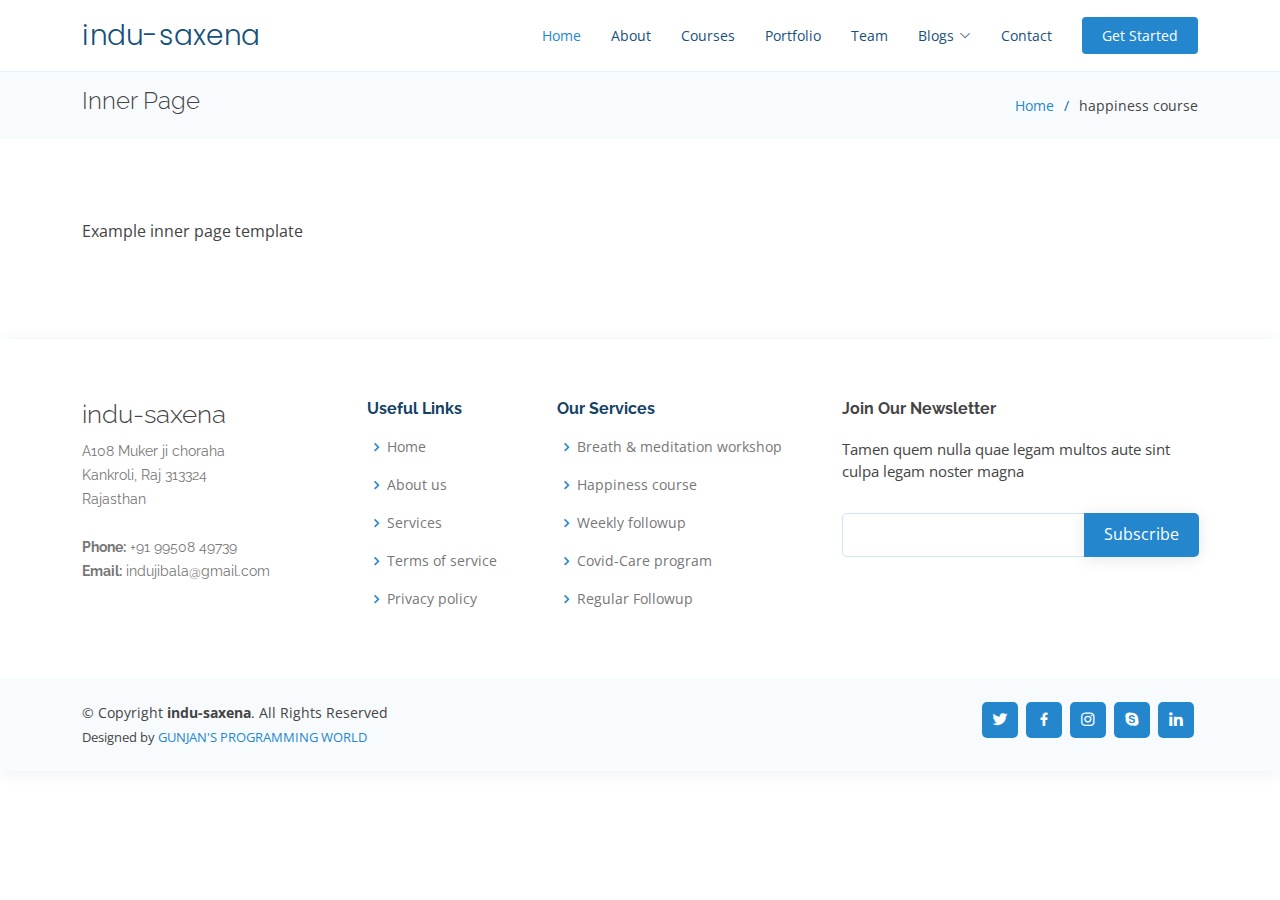
<file: inner-page.html>
<!DOCTYPE html>
<html lang="en">

<head>
  <meta charset="utf-8">
  <meta content="width=device-width, initial-scale=1.0" name="viewport">

  <title>course - indu-saxena</title>
  <meta content="this is the art of living course details page" name="description">
  <meta content="art of living , happiness course" name="keywords">

  <!-- Favicons -->
  <link href="assets/img/favicon.png" rel="icon">
  <link href="assets/img/apple-touch-icon.png" rel="apple-touch-icon">

  <!-- Google Fonts -->
  <link href="https://fonts.googleapis.com/css?family=Open+Sans:300,300i,400,400i,600,600i,700,700i|Raleway:300,300i,400,400i,500,500i,600,600i,700,700i|Poppins:300,300i,400,400i,500,500i,600,600i,700,700i" rel="stylesheet">

  <!-- Vendor CSS Files -->
  <link href="assets/vendor/aos/aos.css" rel="stylesheet">
  <link href="assets/vendor/bootstrap/css/bootstrap.min.css" rel="stylesheet">
  <link href="assets/vendor/bootstrap-icons/bootstrap-icons.css" rel="stylesheet">
  <link href="assets/vendor/boxicons/css/boxicons.min.css" rel="stylesheet">
  <link href="assets/vendor/glightbox/css/glightbox.min.css" rel="stylesheet">
  <link href="assets/vendor/remixicon/remixicon.css" rel="stylesheet">
  <link href="assets/vendor/swiper/swiper-bundle.min.css" rel="stylesheet">

  <!-- Template Main CSS File -->
  <link href="assets/css/style.css" rel="stylesheet">

  <!-- =======================================================
    * Author: GUNJAN SHRIMALI
  * License: GUNJAN'S PROGAMMING WORLD
  * Copyright: Indu Saxena
  ======================================================== -->
</head>

<body>

  <!-- ======= Header ======= -->
  <header id="header" class="fixed-top">
    <div class="container d-flex align-items-center justify-content-between">

      <h1 class="logo"><a href="index.html">indu-saxena</a></h1>
      <!-- Uncomment below if you prefer to use an image logo -->
      <!-- <a href="index.html" class="logo"><img src="assets/img/logo.png" alt="" class="img-fluid"></a>-->

      
      <nav id="navbar" class="navbar">
        <ul>
          <li><a class="nav-link scrollto active" href="#hero">Home</a></li>
          <li><a class="nav-link scrollto" href="#about">About</a></li>
          <li><a class="nav-link scrollto" href="#services">Courses</a></li>
          <li><a class="nav-link scrollto o" href="#portfolio">Portfolio</a></li>
          <li><a class="nav-link scrollto" href="#team">Team</a></li>
          
          <li class="dropdown"><a href="#"><span>Blogs</span> <i class="bi bi-chevron-down"></i></a>
            <ul>
              <li><a href="#">Guru Story</a></li>
              <li class="dropdown"><a href="#"><span>Special Dhyan</span> <i class="bi bi-chevron-right"></i></a>
                <ul>
                  <li><a href="#">Comming Soon..</a></li>
                  <li><a href="#">Comming Soon..</a></li>
                  <li><a href="#">Comming Soon..</a></li>
                  <li><a href="#">Comming Soon..</a></li>
                  <li><a href="#">Comming Soon..</a></li>
                </ul>
              </li>
              <li><a href="#">Bhajans</a></li>
              <li><a href="#">Guru Pooja</a></li>
              <li><a href="#">Comming soon..</a></li>
            </ul>
          </li>
          <li><a class="nav-link scrollto" href="#contact">Contact</a></li>
          <li><a class="getstarted scrollto" href="#about">Get Started</a></li>
        </ul>
        <i class="bi bi-list mobile-nav-toggle"></i>
      </nav><!-- .navbar -->

    </div>
  </header><!-- End Header -->

  <main id="main">

    <!-- ======= Breadcrumbs ======= -->
    <section class="breadcrumbs">
      <div class="container">

        <div class="d-flex justify-content-between align-items-center">
          <h2>Inner Page</h2>
          <ol>
            <li><a href="index.html">Home</a></li>
            <li>happiness course</li>
          </ol>
        </div>

      </div>
    </section><!-- End Breadcrumbs -->

    <section class="inner-page">
      <div class="container">
        <p>
          Example inner page template
        </p>
      </div>
    </section>

  </main><!-- End #main -->

  <!-- ======= Footer ======= -->
  <footer id="footer">

    <div class="footer-top">
      <div class="container">
        <div class="row">

          <div class="col-lg-3 col-md-6 footer-contact">
            <h3>indu-saxena</h3>
            <p>
              A108 Muker ji choraha <br>
              Kankroli, Raj 313324<br>
              Rajasthan <br><br>
              <strong>Phone:</strong> +91 99508 49739<br>
              <strong>Email:</strong> indujibala@gmail.com<br>
            </p>
          </div>

          <div class="col-lg-2 col-md-6 footer-links">
            <h4>Useful Links</h4>
            <ul>
              <li><i class="bx bx-chevron-right"></i> <a href="#">Home</a></li>
              <li><i class="bx bx-chevron-right"></i> <a href="#">About us</a></li>
              <li><i class="bx bx-chevron-right"></i> <a href="#">Services</a></li>
              <li><i class="bx bx-chevron-right"></i> <a href="#">Terms of service</a></li>
              <li><i class="bx bx-chevron-right"></i> <a href="#">Privacy policy</a></li>
            </ul>
          </div>

          <div class="col-lg-3 col-md-6 footer-links">
            <h4>Our Services</h4>
            <ul>
              <li><i class="bx bx-chevron-right"></i> <a href="#">Breath & meditation workshop</a></li>
              <li><i class="bx bx-chevron-right"></i> <a href="#">Happiness course</a></li>
              <li><i class="bx bx-chevron-right"></i> <a href="#">Weekly followup</a></li>
              <li><i class="bx bx-chevron-right"></i> <a href="#">Covid-Care program</a></li>
              <li><i class="bx bx-chevron-right"></i> <a href="#">Regular Followup</a></li>
            </ul>
          </div>

          <div class="col-lg-4 col-md-6 footer-newsletter">
            <h4>Join Our Newsletter</h4>
            <p>Tamen quem nulla quae legam multos aute sint culpa legam noster magna</p>
            <form action="" method="post">
              <input type="email" name="email"><input type="submit" value="Subscribe">
            </form>
          </div>

        </div>
      </div>
    </div>

    <div class="container d-md-flex py-4">

      <div class="me-md-auto text-center text-md-start">
        <div class="copyright">
          &copy; Copyright <strong><span>indu-saxena</span></strong>. All Rights Reserved
        </div>
        <div class="credits">
          <!-- All the links in the footer should remain intact. -->
          <!-- You can delete the links only if you purchased the pro version. -->
          <!-- Licensing information: https://bootstrapmade.com/license/ -->
          <!-- Purchase the pro version with working PHP/AJAX contact form: https://bootstrapmade.com/onepage-multipurpose-bootstrap-template/ -->
          Designed by <a href="http://gunjan-shrimali.epizy.com">GUNJAN'S PROGRAMMING WORLD</a>
        </div>
      </div>
      <div class="social-links text-center text-md-right pt-3 pt-md-0">
        <a href="#" class="twitter"><i class="bx bxl-twitter"></i></a>
        <a href="#" class="facebook"><i class="bx bxl-facebook"></i></a>
        <a href="#" class="instagram"><i class="bx bxl-instagram"></i></a>
        <a href="#" class="google-plus"><i class="bx bxl-skype"></i></a>
        <a href="#" class="linkedin"><i class="bx bxl-linkedin"></i></a>
      </div>
    </div>
  </footer><!-- End Footer -->

  <div id="preloader"></div>
  <a href="#" class="back-to-top d-flex align-items-center justify-content-center"><i class="bi bi-arrow-up-short"></i></a>

  <!-- Vendor JS Files -->
  <script src="assets/vendor/aos/aos.js"></script>
  <script src="assets/vendor/bootstrap/js/bootstrap.bundle.min.js"></script>
  <script src="assets/vendor/glightbox/js/glightbox.min.js"></script>
  <script src="assets/vendor/isotope-layout/isotope.pkgd.min.js"></script>
  <script src="assets/vendor/php-email-form/validate.js"></script>
  <script src="assets/vendor/purecounter/purecounter.js"></script>
  <script src="assets/vendor/swiper/swiper-bundle.min.js"></script>

  <!-- Template Main JS File -->
  <script src="assets/js/main.js"></script>

</body>

</html>
</file>
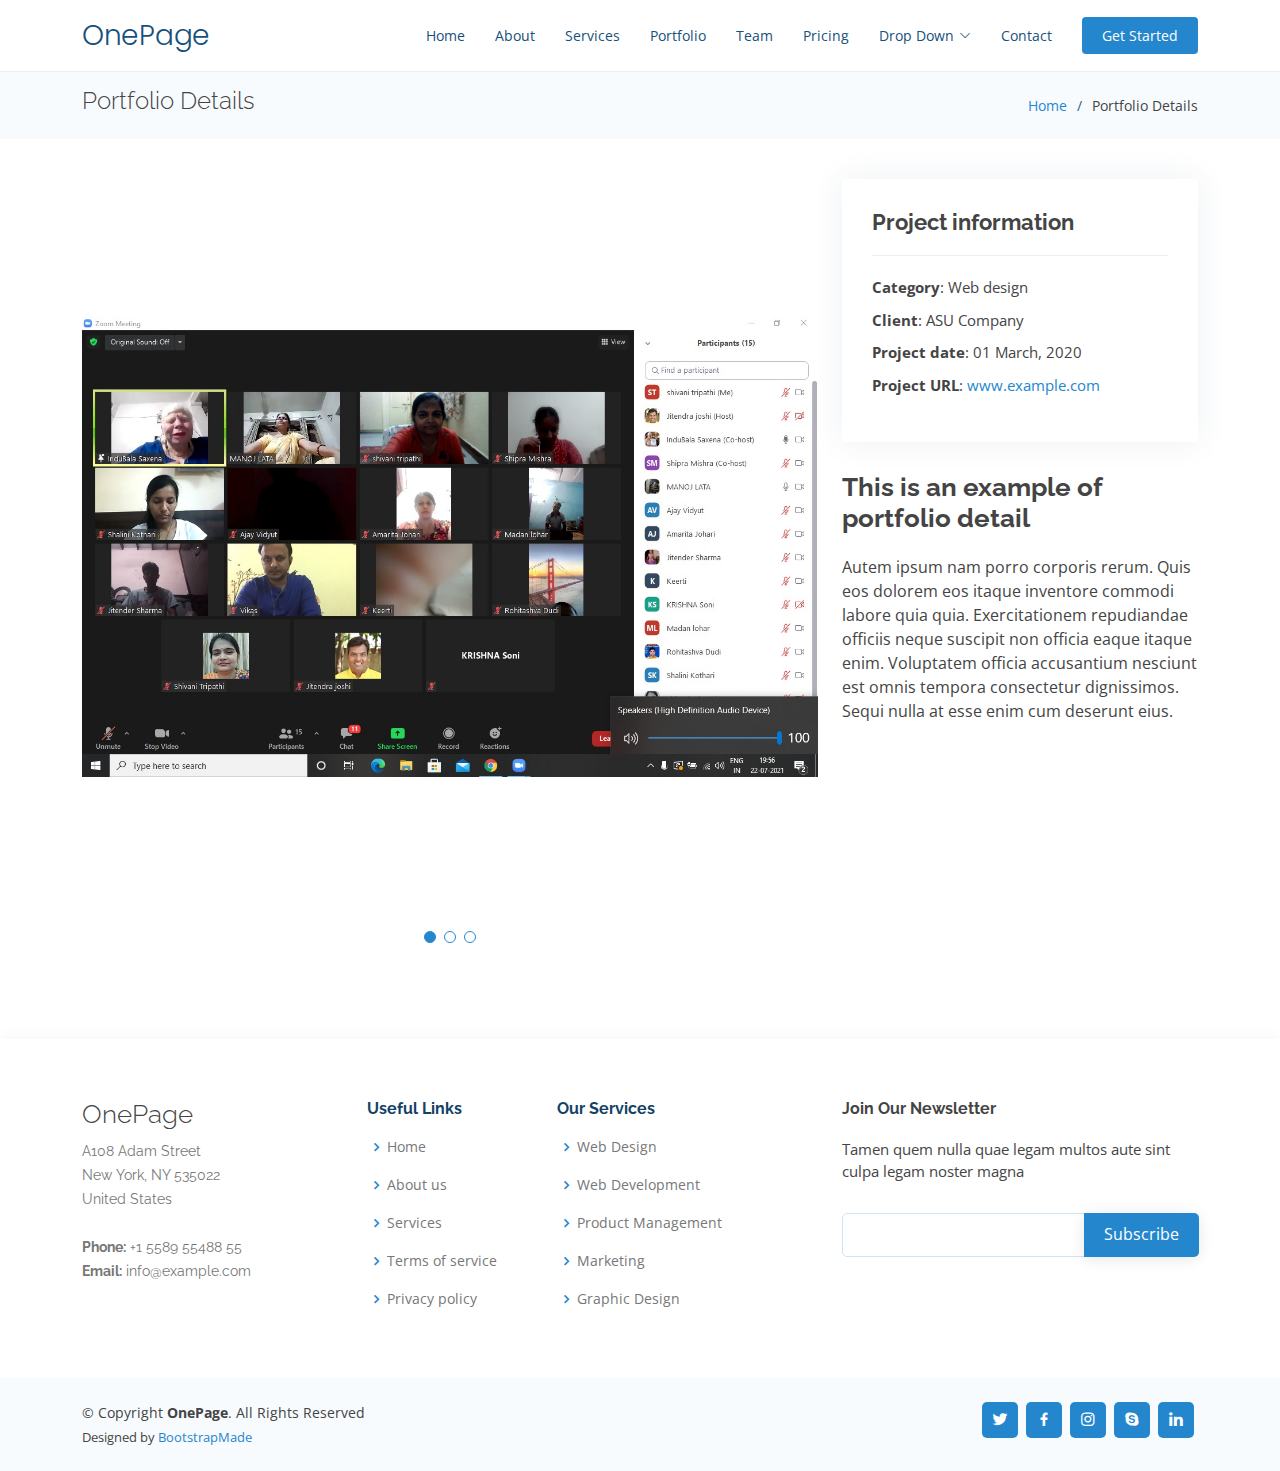
<file: portfolio-details.html>
<!DOCTYPE html>
<html lang="en">

<head>
  <meta charset="utf-8">
  <meta content="width=device-width, initial-scale=1.0" name="viewport">

  <title>Portfolio Details - OnePage Bootstrap Template</title>
  <meta content="" name="description">
  <meta content="" name="keywords">

  <!-- Favicons -->
  <link href="assets/img/favicon.png" rel="icon">
  <link href="assets/img/apple-touch-icon.png" rel="apple-touch-icon">

  <!-- Google Fonts -->
  <link href="https://fonts.googleapis.com/css?family=Open+Sans:300,300i,400,400i,600,600i,700,700i|Raleway:300,300i,400,400i,500,500i,600,600i,700,700i|Poppins:300,300i,400,400i,500,500i,600,600i,700,700i" rel="stylesheet">

  <!-- Vendor CSS Files -->
  <link href="assets/vendor/aos/aos.css" rel="stylesheet">
  <link href="assets/vendor/bootstrap/css/bootstrap.min.css" rel="stylesheet">
  <link href="assets/vendor/bootstrap-icons/bootstrap-icons.css" rel="stylesheet">
  <link href="assets/vendor/boxicons/css/boxicons.min.css" rel="stylesheet">
  <link href="assets/vendor/glightbox/css/glightbox.min.css" rel="stylesheet">
  <link href="assets/vendor/remixicon/remixicon.css" rel="stylesheet">
  <link href="assets/vendor/swiper/swiper-bundle.min.css" rel="stylesheet">

  <!-- Template Main CSS File -->
  <link href="assets/css/style.css" rel="stylesheet">

  <!-- =======================================================
  * Template Name: OnePage - v4.2.0
  * Template URL: https://bootstrapmade.com/onepage-multipurpose-bootstrap-template/
  * Author: BootstrapMade.com
  * License: https://bootstrapmade.com/license/
  ======================================================== -->
</head>

<body>

  <!-- ======= Header ======= -->
  <header id="header" class="fixed-top">
    <div class="container d-flex align-items-center justify-content-between">

      <h1 class="logo"><a href="index.html">OnePage</a></h1>
      <!-- Uncomment below if you prefer to use an image logo -->
      <!-- <a href="index.html" class="logo"><img src="assets/img/logo.png" alt="" class="img-fluid"></a>-->

      <nav id="navbar" class="navbar">
        <ul>
          <li><a class="nav-link scrollto " href="#hero">Home</a></li>
          <li><a class="nav-link scrollto" href="#about">About</a></li>
          <li><a class="nav-link scrollto" href="#services">Services</a></li>
          <li><a class="nav-link scrollto activeo" href="#portfolio">Portfolio</a></li>
          <li><a class="nav-link scrollto" href="#team">Team</a></li>
          <li><a class="nav-link scrollto" href="#pricing">Pricing</a></li>
          <li class="dropdown"><a href="#"><span>Drop Down</span> <i class="bi bi-chevron-down"></i></a>
            <ul>
              <li><a href="#">Drop Down 1</a></li>
              <li class="dropdown"><a href="#"><span>Deep Drop Down</span> <i class="bi bi-chevron-right"></i></a>
                <ul>
                  <li><a href="#">Deep Drop Down 1</a></li>
                  <li><a href="#">Deep Drop Down 2</a></li>
                  <li><a href="#">Deep Drop Down 3</a></li>
                  <li><a href="#">Deep Drop Down 4</a></li>
                  <li><a href="#">Deep Drop Down 5</a></li>
                </ul>
              </li>
              <li><a href="#">Drop Down 2</a></li>
              <li><a href="#">Drop Down 3</a></li>
              <li><a href="#">Drop Down 4</a></li>
            </ul>
          </li>
          <li><a class="nav-link scrollto" href="#contact">Contact</a></li>
          <li><a class="getstarted scrollto" href="#about">Get Started</a></li>
        </ul>
        <i class="bi bi-list mobile-nav-toggle"></i>
      </nav><!-- .navbar -->

    </div>
  </header><!-- End Header -->

  <main id="main">

    <!-- ======= Breadcrumbs ======= -->
    <section id="breadcrumbs" class="breadcrumbs">
      <div class="container">

        <div class="d-flex justify-content-between align-items-center">
          <h2>Portfolio Details</h2>
          <ol>
            <li><a href="index.html">Home</a></li>
            <li>Portfolio Details</li>
          </ol>
        </div>

      </div>
    </section><!-- End Breadcrumbs -->

    <!-- ======= Portfolio Details Section ======= -->
    <section id="portfolio-details" class="portfolio-details">
      <div class="container">

        <div class="row gy-4">

          <div class="col-lg-8">
            <div class="portfolio-details-slider swiper-container">
              <div class="swiper-wrapper align-items-center">

                <div class="swiper-slide">
                  <img src="assets/img/portfolio/portfolio-1.jpg" alt="">
                </div>

                <div class="swiper-slide">
                  <img src="assets/img/portfolio/portfolio-2.jpg" alt="">
                </div>

                <div class="swiper-slide">
                  <img src="assets/img/portfolio/portfolio-3.jpg" alt="">
                </div>

              </div>
              <div class="swiper-pagination"></div>
            </div>
          </div>

          <div class="col-lg-4">
            <div class="portfolio-info">
              <h3>Project information</h3>
              <ul>
                <li><strong>Category</strong>: Web design</li>
                <li><strong>Client</strong>: ASU Company</li>
                <li><strong>Project date</strong>: 01 March, 2020</li>
                <li><strong>Project URL</strong>: <a href="#">www.example.com</a></li>
              </ul>
            </div>
            <div class="portfolio-description">
              <h2>This is an example of portfolio detail</h2>
              <p>
                Autem ipsum nam porro corporis rerum. Quis eos dolorem eos itaque inventore commodi labore quia quia. Exercitationem repudiandae officiis neque suscipit non officia eaque itaque enim. Voluptatem officia accusantium nesciunt est omnis tempora consectetur dignissimos. Sequi nulla at esse enim cum deserunt eius.
              </p>
            </div>
          </div>

        </div>

      </div>
    </section><!-- End Portfolio Details Section -->

  </main><!-- End #main -->

  <!-- ======= Footer ======= -->
  <footer id="footer">

    <div class="footer-top">
      <div class="container">
        <div class="row">

          <div class="col-lg-3 col-md-6 footer-contact">
            <h3>OnePage</h3>
            <p>
              A108 Adam Street <br>
              New York, NY 535022<br>
              United States <br><br>
              <strong>Phone:</strong> +1 5589 55488 55<br>
              <strong>Email:</strong> info@example.com<br>
            </p>
          </div>

          <div class="col-lg-2 col-md-6 footer-links">
            <h4>Useful Links</h4>
            <ul>
              <li><i class="bx bx-chevron-right"></i> <a href="#">Home</a></li>
              <li><i class="bx bx-chevron-right"></i> <a href="#">About us</a></li>
              <li><i class="bx bx-chevron-right"></i> <a href="#">Services</a></li>
              <li><i class="bx bx-chevron-right"></i> <a href="#">Terms of service</a></li>
              <li><i class="bx bx-chevron-right"></i> <a href="#">Privacy policy</a></li>
            </ul>
          </div>

          <div class="col-lg-3 col-md-6 footer-links">
            <h4>Our Services</h4>
            <ul>
              <li><i class="bx bx-chevron-right"></i> <a href="#">Web Design</a></li>
              <li><i class="bx bx-chevron-right"></i> <a href="#">Web Development</a></li>
              <li><i class="bx bx-chevron-right"></i> <a href="#">Product Management</a></li>
              <li><i class="bx bx-chevron-right"></i> <a href="#">Marketing</a></li>
              <li><i class="bx bx-chevron-right"></i> <a href="#">Graphic Design</a></li>
            </ul>
          </div>

          <div class="col-lg-4 col-md-6 footer-newsletter">
            <h4>Join Our Newsletter</h4>
            <p>Tamen quem nulla quae legam multos aute sint culpa legam noster magna</p>
            <form action="" method="post">
              <input type="email" name="email"><input type="submit" value="Subscribe">
            </form>
          </div>

        </div>
      </div>
    </div>

    <div class="container d-md-flex py-4">

      <div class="me-md-auto text-center text-md-start">
        <div class="copyright">
          &copy; Copyright <strong><span>OnePage</span></strong>. All Rights Reserved
        </div>
        <div class="credits">
          <!-- All the links in the footer should remain intact. -->
          <!-- You can delete the links only if you purchased the pro version. -->
          <!-- Licensing information: https://bootstrapmade.com/license/ -->
          <!-- Purchase the pro version with working PHP/AJAX contact form: https://bootstrapmade.com/onepage-multipurpose-bootstrap-template/ -->
          Designed by <a href="https://bootstrapmade.com/">BootstrapMade</a>
        </div>
      </div>
      <div class="social-links text-center text-md-right pt-3 pt-md-0">
        <a href="#" class="twitter"><i class="bx bxl-twitter"></i></a>
        <a href="#" class="facebook"><i class="bx bxl-facebook"></i></a>
        <a href="#" class="instagram"><i class="bx bxl-instagram"></i></a>
        <a href="#" class="google-plus"><i class="bx bxl-skype"></i></a>
        <a href="#" class="linkedin"><i class="bx bxl-linkedin"></i></a>
      </div>
    </div>
  </footer><!-- End Footer -->

  <div id="preloader"></div>
  <a href="#" class="back-to-top d-flex align-items-center justify-content-center"><i class="bi bi-arrow-up-short"></i></a>

  <!-- Vendor JS Files -->
  <script src="assets/vendor/aos/aos.js"></script>
  <script src="assets/vendor/bootstrap/js/bootstrap.bundle.min.js"></script>
  <script src="assets/vendor/glightbox/js/glightbox.min.js"></script>
  <script src="assets/vendor/isotope-layout/isotope.pkgd.min.js"></script>
  <script src="assets/vendor/php-email-form/validate.js"></script>
  <script src="assets/vendor/purecounter/purecounter.js"></script>
  <script src="assets/vendor/swiper/swiper-bundle.min.js"></script>

  <!-- Template Main JS File -->
  <script src="assets/js/main.js"></script>

</body>

</html>
</file>
<file: assets/css/style.css>
/**
* Template Name: OnePage - v4.2.0
* Template URL: https://bootstrapmade.com/onepage-multipurpose-bootstrap-template/
* Author: BootstrapMade.com
* License: https://bootstrapmade.com/license/
*/

/*--------------------------------------------------------------
# General
--------------------------------------------------------------*/
body {
  font-family: "Open Sans", sans-serif;
  color: #444444;
}

a {
  color: #2487ce;
  text-decoration: none;
}

a:hover {
  color: #469fdf;
  text-decoration: none;
}

h1, h2, h3, h4, h5, h6 {
  font-family: "Raleway", sans-serif;
}

/*--------------------------------------------------------------
# Back to top button
--------------------------------------------------------------*/
.back-to-top {
  position: fixed;
  visibility: hidden;
  opacity: 0;
  right: 15px;
  bottom: 15px;
  z-index: 996;
  background: #2487ce;
  width: 40px;
  height: 40px;
  border-radius: 4px;
  transition: all 0.4s;
}

.back-to-top i {
  font-size: 28px;
  color: #fff;
  line-height: 0;
}

.back-to-top:hover {
  background: #3e9bdd;
  color: #fff;
}

.back-to-top.active {
  visibility: visible;
  opacity: 1;
}

/*--------------------------------------------------------------
# Preloader
--------------------------------------------------------------*/
#preloader {
  position: fixed;
  top: 0;
  left: 0;
  right: 0;
  bottom: 0;
  z-index: 9999;
  overflow: hidden;
  background: #fff;
}

#preloader:before {
  content: "";
  position: fixed;
  top: calc(50% - 30px);
  left: calc(50% - 30px);
  border: 6px solid #2487ce;
  border-top-color: #fff;
  border-bottom-color: #fff;
  border-radius: 50%;
  width: 60px;
  height: 60px;
  -webkit-animation: animate-preloader 1s linear infinite;
  animation: animate-preloader 1s linear infinite;
}

@-webkit-keyframes animate-preloader {
  0% {
    transform: rotate(0deg);
  }
  100% {
    transform: rotate(360deg);
  }
}

@keyframes animate-preloader {
  0% {
    transform: rotate(0deg);
  }
  100% {
    transform: rotate(360deg);
  }
}

/*--------------------------------------------------------------
# Disable aos animation delay on mobile devices
--------------------------------------------------------------*/
@media screen and (max-width: 768px) {
  [data-aos-delay] {
    transition-delay: 0 !important;
  }
}

/*--------------------------------------------------------------
# Header
--------------------------------------------------------------*/
#header {
  transition: all 0.5s;
  background: #fff;
  z-index: 997;
  padding: 15px 0;
  border-bottom: 1px solid #e6f2fb;
}

#header.header-scrolled {
  border-color: #fff;
  box-shadow: 0px 2px 15px rgba(18, 66, 101, 0.08);
}

#header .logo {
  font-size: 28px;
  margin: 0;
  padding: 0;
  line-height: 1;
  font-weight: 300;
  letter-spacing: 0.5px;
  font-family: "Poppins", sans-serif;
}

#header .logo a {
  color: #16507b;
}

#header .logo img {
  max-height: 40px;
}

@media (max-width: 992px) {
  #header .logo {
    font-size: 28px;
  }
}

/*--------------------------------------------------------------
# Navigation Menu
--------------------------------------------------------------*/
/**
* Desktop Navigation 
*/
.navbar {
  padding: 0;
}

.navbar ul {
  margin: 0;
  padding: 0;
  display: flex;
  list-style: none;
  align-items: center;
}

.navbar li {
  position: relative;
}

.navbar a {
  display: flex;
  align-items: center;
  justify-content: space-between;
  padding: 10px 0 10px 30px;
  font-size: 14px;
  color: #16507b;
  white-space: nowrap;
  transition: 0.3s;
}

.navbar a i {
  font-size: 12px;
  line-height: 0;
  margin-left: 5px;
}

.navbar a:hover, .navbar .active, .navbar li:hover > a {
  color: #2487ce;
}

.navbar .getstarted {
  background: #2487ce;
  padding: 8px 20px;
  margin-left: 30px;
  border-radius: 4px;
  color: #fff;
}

.navbar .getstarted:hover {
  color: #fff;
  background: #3194db;
}

.navbar .dropdown ul {
  display: block;
  position: absolute;
  left: 14px;
  top: calc(100% + 30px);
  margin: 0;
  padding: 10px 0;
  z-index: 99;
  opacity: 0;
  visibility: hidden;
  background: #fff;
  box-shadow: 0px 0px 30px rgba(127, 137, 161, 0.25);
  transition: 0.3s;
  border-radius: 4px;
}

.navbar .dropdown ul li {
  min-width: 200px;
}

.navbar .dropdown ul a {
  padding: 10px 20px;
  text-transform: none;
}

.navbar .dropdown ul a i {
  font-size: 12px;
}

.navbar .dropdown ul a:hover, .navbar .dropdown ul .active:hover, .navbar .dropdown ul li:hover > a {
  color: #2487ce;
}

.navbar .dropdown:hover > ul {
  opacity: 1;
  top: 100%;
  visibility: visible;
}

.navbar .dropdown .dropdown ul {
  top: 0;
  left: calc(100% - 30px);
  visibility: hidden;
}

.navbar .dropdown .dropdown:hover > ul {
  opacity: 1;
  top: 0;
  left: 100%;
  visibility: visible;
}

@media (max-width: 1366px) {
  .navbar .dropdown .dropdown ul {
    left: -90%;
  }
  .navbar .dropdown .dropdown:hover > ul {
    left: -100%;
  }
}

/**
* Mobile Navigation 
*/
.mobile-nav-toggle {
  color: #124265;
  font-size: 28px;
  cursor: pointer;
  display: none;
  line-height: 0;
  transition: 0.5s;
}

.mobile-nav-toggle.bi-x {
  color: #fff;
}

@media (max-width: 991px) {
  .mobile-nav-toggle {
    display: block;
  }
  .navbar ul {
    display: none;
  }
}

.navbar-mobile {
  position: fixed;
  overflow: hidden;
  top: 0;
  right: 0;
  left: 0;
  bottom: 0;
  background: rgba(10, 38, 58, 0.9);
  transition: 0.3s;
  z-index: 999;
}

.navbar-mobile .mobile-nav-toggle {
  position: absolute;
  top: 15px;
  right: 15px;
}

.navbar-mobile ul {
  display: block;
  position: absolute;
  top: 55px;
  right: 15px;
  bottom: 15px;
  left: 15px;
  padding: 10px 0;
  background-color: #fff;
  overflow-y: auto;
  transition: 0.3s;
}

.navbar-mobile a {
  padding: 10px 20px;
  font-size: 15px;
  color: #124265;
}

.navbar-mobile a:hover, .navbar-mobile .active, .navbar-mobile li:hover > a {
  color: #2487ce;
}

.navbar-mobile .getstarted {
  margin: 15px;
}

.navbar-mobile .dropdown ul {
  position: static;
  display: none;
  margin: 10px 20px;
  padding: 10px 0;
  z-index: 99;
  opacity: 1;
  visibility: visible;
  background: #fff;
  box-shadow: 0px 0px 30px rgba(127, 137, 161, 0.25);
}

.navbar-mobile .dropdown ul li {
  min-width: 200px;
}

.navbar-mobile .dropdown ul a {
  padding: 10px 20px;
}

.navbar-mobile .dropdown ul a i {
  font-size: 12px;
}

.navbar-mobile .dropdown ul a:hover, .navbar-mobile .dropdown ul .active:hover, .navbar-mobile .dropdown ul li:hover > a {
  color: #2487ce;
}

.navbar-mobile .dropdown > .dropdown-active {
  display: block;
}

/*--------------------------------------------------------------
# Hero Section
--------------------------------------------------------------*/
#hero {
  width: 100%;
  height: 100vh;
  position: relative;
  background: url("../img/hero-bg.jpg") top center;
  background-size: cover;
  position: relative;
}

#hero:before {
  content: "";
  background: rgba(255, 255, 255, 0.8);
  position: absolute;
  bottom: 0;
  top: 0;
  left: 0;
  right: 0;
}

#hero .container {
  padding-top: 80px;
}

#hero h1 {
  margin: 0;
  font-size: 56px;
  font-weight: 700;
  line-height: 72px;
  color: #124265;
  font-family: "Poppins", sans-serif;
}

#hero h2 {
  color: #5e5e5e;
  margin: 10px 0 0 0;
  font-size: 22px;
}

#hero .btn-get-started {
  font-family: "Poppins", sans-serif;
  font-weight: 500;
  font-size: 14px;
  letter-spacing: 0.5px;
  display: inline-block;
  padding: 14px 50px;
  border-radius: 5px;
  transition: 0.5s;
  margin-top: 30px;
  color: #fff;
  background: #2487ce;
}

#hero .btn-get-started:hover {
  background: #3194db;
}

#hero .icon-boxes {
  margin-top: 100px;
}

#hero .icon-box {
  padding: 50px 30px;
  position: relative;
  overflow: hidden;
  background: #fff;
  box-shadow: 0 0 29px 0 rgba(18, 66, 101, 0.08);
  transition: all 0.3s ease-in-out;
  border-radius: 8px;
  z-index: 1;
}

#hero .icon-box .title {
  font-weight: 700;
  margin-bottom: 15px;
  font-size: 18px;
}

#hero .icon-box .title a {
  color: #124265;
  transition: 0.3s;
}

#hero .icon-box .description {
  font-size: 15px;
  line-height: 28px;
  margin-bottom: 0;
}

#hero .icon-box .icon {
  margin-bottom: 20px;
  padding-top: 10px;
  display: inline-block;
  transition: all 0.3s ease-in-out;
  font-size: 36px;
  line-height: 1;
  color: #2487ce;
}

#hero .icon-box:hover {
  transform: scale(1.08);
}

#hero .icon-box:hover .title a {
  color: #2487ce;
}

@media (min-width: 1024px) {
  #hero {
    background-attachment: fixed;
  }
}

@media (max-height: 800px) {
  #hero {
    height: auto;
  }
}

@media (max-width: 992px) {
  #hero {
    height: auto;
  }
  #hero h1 {
    font-size: 28px;
    line-height: 36px;
  }
  #hero h2 {
    font-size: 18px;
    line-height: 24px;
  }
}

/*--------------------------------------------------------------
# Sections General
--------------------------------------------------------------*/
section {
  padding: 80px 0;
  overflow: hidden;
}

.section-bg {
  background-color: #f8fbfe;
}

.section-title {
  text-align: center;
  padding-bottom: 30px;
}

.section-title h2 {
  font-size: 32px;
  font-weight: bold;
  text-transform: uppercase;
  margin-bottom: 20px;
  padding-bottom: 0;
  color: #124265;
}

.section-title p {
  margin-bottom: 0;
  font-size: 14px;
  color: #919191;
}

/*--------------------------------------------------------------
# About
--------------------------------------------------------------*/
.about .content h3 {
  font-weight: 600;
  font-size: 26px;
}

.about .content ul {
  list-style: none;
  padding: 0;
}

.about .content ul li {
  padding-left: 28px;
  position: relative;
}

.about .content ul li + li {
  margin-top: 10px;
}

.about .content ul i {
  position: absolute;
  left: 0;
  top: 2px;
  font-size: 20px;
  color: #2487ce;
  line-height: 1;
}

.about .content p:last-child {
  margin-bottom: 0;
}

.about .content .btn-learn-more {
  font-family: "Raleway", sans-serif;
  font-weight: 600;
  font-size: 14px;
  letter-spacing: 1px;
  display: inline-block;
  padding: 12px 32px;
  border-radius: 5px;
  transition: 0.3s;
  line-height: 1;
  color: #2487ce;
  -webkit-animation-delay: 0.8s;
  animation-delay: 0.8s;
  margin-top: 6px;
  border: 2px solid #2487ce;
}

.about .content .btn-learn-more:hover {
  background: #2487ce;
  color: #fff;
  text-decoration: none;
}

/*--------------------------------------------------------------
# Counts
--------------------------------------------------------------*/
.counts {
  padding: 60px 0;
}

.counts .count-box {
  width: 100%;
  text-align: center;
}

.counts .count-box span {
  font-size: 48px;
  line-height: 48px;
  display: block;
  font-weight: 700;
  color: #124265;
  margin-left: 80px;
  margin: auto;
}

.counts .count-box p {
  padding: 8px 0 0 0;
  font-family: "Raleway", sans-serif;
  font-weight: 600;
  font-size: 14px;
  color: #1e6ca6;
}

/*--------------------------------------------------------------
# About Video
--------------------------------------------------------------*/
.about-video .content {
  font-size: 15px;
}

.about-video .content h3 {
  font-weight: 700;
  font-size: 24px;
  color: #124265;
}

.about-video .content ul {
  list-style: none;
  padding: 0;
}

.about-video .content ul li {
  padding-bottom: 10px;
  padding-left: 28px;
  position: relative;
}

.about-video .content ul i {
  font-size: 24px;
  color: #2487ce;
  position: absolute;
  left: 0;
  top: -2px;
}

.about-video .content p:last-child {
  margin-bottom: 0;
}

.about-video .play-btn {
  width: 94px;
  height: 94px;
  background: radial-gradient(#2487ce 50%, rgba(36, 135, 206, 0.4) 52%);
  border-radius: 50%;
  display: block;
  position: absolute;
  left: calc(50% - 47px);
  top: calc(50% - 47px);
  overflow: hidden;
}

.about-video .play-btn::after {
  content: '';
  position: absolute;
  left: 50%;
  top: 50%;
  transform: translateX(-40%) translateY(-50%);
  width: 0;
  height: 0;
  border-top: 10px solid transparent;
  border-bottom: 10px solid transparent;
  border-left: 15px solid #fff;
  z-index: 100;
  transition: all 400ms cubic-bezier(0.55, 0.055, 0.675, 0.19);
}

.about-video .play-btn::before {
  content: '';
  position: absolute;
  width: 120px;
  height: 120px;
  -webkit-animation-delay: 0s;
  animation-delay: 0s;
  -webkit-animation: pulsate-btn 2s;
  animation: pulsate-btn 2s;
  -webkit-animation-direction: forwards;
  animation-direction: forwards;
  -webkit-animation-iteration-count: infinite;
  animation-iteration-count: infinite;
  -webkit-animation-timing-function: steps;
  animation-timing-function: steps;
  opacity: 1;
  border-radius: 50%;
  border: 5px solid rgba(36, 135, 206, 0.7);
  top: -15%;
  left: -15%;
  background: rgba(198, 16, 0, 0);
}

.about-video .play-btn:hover::after {
  border-left: 15px solid #2487ce;
  transform: scale(20);
}

.about-video .play-btn:hover::before {
  content: '';
  position: absolute;
  left: 50%;
  top: 50%;
  transform: translateX(-40%) translateY(-50%);
  width: 0;
  height: 0;
  border: none;
  border-top: 10px solid transparent;
  border-bottom: 10px solid transparent;
  border-left: 15px solid #fff;
  z-index: 200;
  -webkit-animation: none;
  animation: none;
  border-radius: 0;
}

@-webkit-keyframes pulsate-btn {
  0% {
    transform: scale(0.6, 0.6);
    opacity: 1;
  }
  100% {
    transform: scale(1, 1);
    opacity: 0;
  }
}

@keyframes pulsate-btn {
  0% {
    transform: scale(0.6, 0.6);
    opacity: 1;
  }
  100% {
    transform: scale(1, 1);
    opacity: 0;
  }
}

/*--------------------------------------------------------------
# Clients
--------------------------------------------------------------*/
.clients {
  padding: 15px 0;
  text-align: center;
}

.clients img {
  max-width: 45%;
  transition: all 0.4s ease-in-out;
  display: inline-block;
  padding: 15px 0;
  filter: grayscale(100);
}

.clients img:hover {
  filter: none;
  transform: scale(1.15);
}

@media (max-width: 768px) {
  .clients img {
    max-width: 40%;
  }
}

/*--------------------------------------------------------------
# Testimonials
--------------------------------------------------------------*/
.testimonials .testimonial-item {
  box-sizing: content-box;
  text-align: center;
  min-height: 320px;
}

.testimonials .testimonial-item .testimonial-img {
  width: 90px;
  border-radius: 50%;
  margin: 0 auto;
}

.testimonials .testimonial-item h3 {
  font-size: 18px;
  font-weight: bold;
  margin: 10px 0 5px 0;
  color: #111;
}

.testimonials .testimonial-item h4 {
  font-size: 14px;
  color: #999;
  margin: 0;
}

.testimonials .testimonial-item .quote-icon-left, .testimonials .testimonial-item .quote-icon-right {
  color: #c9e3f5;
  font-size: 26px;
}

.testimonials .testimonial-item .quote-icon-left {
  display: inline-block;
  left: -5px;
  position: relative;
}

.testimonials .testimonial-item .quote-icon-right {
  display: inline-block;
  right: -5px;
  position: relative;
  top: 10px;
}

.testimonials .testimonial-item p {
  font-style: italic;
  margin: 0 15px 15px 15px;
  padding: 20px;
  background: #f3f9fd;
  position: relative;
  margin-bottom: 35px;
  border-radius: 6px;
}

.testimonials .testimonial-item p::after {
  content: "";
  width: 0;
  height: 0;
  border-top: 20px solid #f3f9fd;
  border-right: 20px solid transparent;
  border-left: 20px solid transparent;
  position: absolute;
  bottom: -20px;
  left: calc(50% - 20px);
}

.testimonials .swiper-pagination {
  margin-top: 20px;
  position: relative;
}

.testimonials .swiper-pagination .swiper-pagination-bullet {
  width: 12px;
  height: 12px;
  background-color: #fff;
  opacity: 1;
  border: 1px solid #2487ce;
}

.testimonials .swiper-pagination .swiper-pagination-bullet-active {
  background-color: #2487ce;
}

/*--------------------------------------------------------------
# Services
--------------------------------------------------------------*/
.services .icon-box {
  text-align: center;
  padding: 70px 20px 80px 20px;
  transition: all ease-in-out 0.3s;
  background: #fff;
  box-shadow: 0px 5px 90px 0px rgba(110, 123, 131, 0.05);
}

.services .icon-box .icon {
  margin: 0 auto;
  width: 100px;
  height: 100px;
  display: flex;
  align-items: center;
  justify-content: center;
  transition: ease-in-out 0.3s;
  position: relative;
}

.services .icon-box .icon i {
  font-size: 36px;
  transition: 0.5s;
  position: relative;
}

.services .icon-box .icon svg {
  position: absolute;
  top: 0;
  left: 0;
}

.services .icon-box .icon svg path {
  transition: 0.5s;
  fill: #f5f5f5;
}

.services .icon-box h4 {
  font-weight: 600;
  margin: 10px 0 15px 0;
  font-size: 22px;
}

.services .icon-box h4 a {
  color: #124265;
  transition: ease-in-out 0.3s;
}

.services .icon-box p {
  line-height: 24px;
  font-size: 14px;
  margin-bottom: 0;
}

.services .icon-box:hover {
  border-color: #fff;
  box-shadow: 0px 0 35px 0 rgba(0, 0, 0, 0.08);
}

.services .iconbox-blue i {
  color: #47aeff;
}

.services .iconbox-blue:hover .icon i {
  color: #fff;
}

.services .iconbox-blue:hover .icon path {
  fill: #47aeff;
}

.services .iconbox-orange i {
  color: #ffa76e;
}

.services .iconbox-orange:hover .icon i {
  color: #fff;
}

.services .iconbox-orange:hover .icon path {
  fill: #ffa76e;
}

.services .iconbox-pink i {
  color: #e80368;
}

.services .iconbox-pink:hover .icon i {
  color: #fff;
}

.services .iconbox-pink:hover .icon path {
  fill: #e80368;
}

.services .iconbox-yellow i {
  color: #ffbb2c;
}

.services .iconbox-yellow:hover .icon i {
  color: #fff;
}

.services .iconbox-yellow:hover .icon path {
  fill: #ffbb2c;
}

.services .iconbox-red i {
  color: #ff5828;
}

.services .iconbox-red:hover .icon i {
  color: #fff;
}

.services .iconbox-red:hover .icon path {
  fill: #ff5828;
}

.services .iconbox-teal i {
  color: #11dbcf;
}

.services .iconbox-teal:hover .icon i {
  color: #fff;
}

.services .iconbox-teal:hover .icon path {
  fill: #11dbcf;
}

/*--------------------------------------------------------------
# Cta
--------------------------------------------------------------*/
.cta {
  background: #2487ce;
  background-size: cover;
  padding: 60px 0;
}

.cta h3 {
  color: #fff;
  font-size: 28px;
  font-weight: 700;
}

.cta p {
  color: #fff;
}

.cta .cta-btn {
  font-family: "Raleway", sans-serif;
  font-weight: 600;
  font-size: 14px;
  letter-spacing: 1px;
  display: inline-block;
  padding: 10px 35px;
  border-radius: 5px;
  transition: 0.5s;
  margin-top: 10px;
  border: 2px solid #fff;
  color: #fff;
}

.cta .cta-btn:hover {
  background: #fff;
  color: #2487ce;
}

/*--------------------------------------------------------------
# Portfolio
--------------------------------------------------------------*/
.portfolio .portfolio-item {
  margin-bottom: 30px;
}

.portfolio #portfolio-flters {
  padding: 0;
  margin: 0 auto 35px auto;
  list-style: none;
  text-align: center;
  border-radius: 50px;
  padding: 2px 15px;
}

.portfolio #portfolio-flters li {
  cursor: pointer;
  display: inline-block;
  padding: 10px 15px 8px 15px;
  font-size: 14px;
  font-weight: 600;
  line-height: 1;
  text-transform: uppercase;
  color: #444444;
  margin-bottom: 5px;
  transition: all 0.3s ease-in-out;
}

.portfolio #portfolio-flters li:hover, .portfolio #portfolio-flters li.filter-active {
  color: #2487ce;
}

.portfolio #portfolio-flters li:last-child {
  margin-right: 0;
}

.portfolio .portfolio-wrap {
  transition: 0.3s;
  position: relative;
  overflow: hidden;
  z-index: 1;
}

.portfolio .portfolio-wrap::before {
  content: "";
  background: rgba(36, 135, 206, 0.6);
  position: absolute;
  left: 30px;
  right: 30px;
  top: 30px;
  bottom: 30px;
  transition: all ease-in-out 0.3s;
  z-index: 2;
  opacity: 0;
}

.portfolio .portfolio-wrap .portfolio-info {
  opacity: 0;
  position: absolute;
  top: 0;
  left: 0;
  right: 0;
  bottom: 0;
  text-align: center;
  z-index: 3;
  transition: all ease-in-out 0.3s;
  display: flex;
  flex-direction: column;
  justify-content: center;
  align-items: center;
}

.portfolio .portfolio-wrap .portfolio-info::before {
  display: block;
  content: "";
  width: 48px;
  height: 48px;
  position: absolute;
  top: 35px;
  left: 35px;
  border-top: 3px solid #fff;
  border-left: 3px solid #fff;
  transition: all 0.5s ease 0s;
  z-index: 9994;
}

.portfolio .portfolio-wrap .portfolio-info::after {
  display: block;
  content: "";
  width: 48px;
  height: 48px;
  position: absolute;
  bottom: 35px;
  right: 35px;
  border-bottom: 3px solid #fff;
  border-right: 3px solid #fff;
  transition: all 0.5s ease 0s;
  z-index: 9994;
}

.portfolio .portfolio-wrap .portfolio-info h4 {
  font-size: 20px;
  color: #fff;
  font-weight: 600;
}

.portfolio .portfolio-wrap .portfolio-info p {
  color: #ffffff;
  font-size: 14px;
  text-transform: uppercase;
  padding: 0;
  margin: 0;
}

.portfolio .portfolio-wrap .portfolio-links {
  text-align: center;
  z-index: 4;
}

.portfolio .portfolio-wrap .portfolio-links a {
  color: rgba(255, 255, 255, 0.6);
  margin: 0 2px;
  font-size: 28px;
  display: inline-block;
  transition: 0.3s;
}

.portfolio .portfolio-wrap .portfolio-links a:hover {
  color: #fff;
}

.portfolio .portfolio-wrap:hover::before {
  top: 0;
  left: 0;
  right: 0;
  bottom: 0;
  opacity: 1;
}

.portfolio .portfolio-wrap:hover .portfolio-info {
  opacity: 1;
}

.portfolio .portfolio-wrap:hover .portfolio-info::before {
  top: 15px;
  left: 15px;
}

.portfolio .portfolio-wrap:hover .portfolio-info::after {
  bottom: 15px;
  right: 15px;
}

/*--------------------------------------------------------------
# Portfolio Details
--------------------------------------------------------------*/
.portfolio-details {
  padding-top: 40px;
}

.portfolio-details .portfolio-details-slider img {
  width: 100%;
}

.portfolio-details .portfolio-details-slider .swiper-pagination {
  margin-top: 20px;
  position: relative;
}

.portfolio-details .portfolio-details-slider .swiper-pagination .swiper-pagination-bullet {
  width: 12px;
  height: 12px;
  background-color: #fff;
  opacity: 1;
  border: 1px solid #2487ce;
}

.portfolio-details .portfolio-details-slider .swiper-pagination .swiper-pagination-bullet-active {
  background-color: #2487ce;
}

.portfolio-details .portfolio-info {
  padding: 30px;
  box-shadow: 0px 0 30px rgba(18, 66, 101, 0.08);
}

.portfolio-details .portfolio-info h3 {
  font-size: 22px;
  font-weight: 700;
  margin-bottom: 20px;
  padding-bottom: 20px;
  border-bottom: 1px solid #eee;
}

.portfolio-details .portfolio-info ul {
  list-style: none;
  padding: 0;
  font-size: 15px;
}

.portfolio-details .portfolio-info ul li + li {
  margin-top: 10px;
}

.portfolio-details .portfolio-description {
  padding-top: 30px;
}

.portfolio-details .portfolio-description h2 {
  font-size: 26px;
  font-weight: 700;
  margin-bottom: 20px;
}

.portfolio-details .portfolio-description p {
  padding: 0;
}

/*--------------------------------------------------------------
# Team
--------------------------------------------------------------*/
.team .member {
  margin-bottom: 20px;
  overflow: hidden;
  text-align: center;
  border-radius: 4px;
  background: #fff;
  box-shadow: 0px 2px 15px rgba(18, 66, 101, 0.08);
}

.team .member .member-img {
  position: relative;
  overflow: hidden;
}

.team .member .social {
  position: absolute;
  left: 0;
  bottom: 0;
  right: 0;
  height: 40px;
  opacity: 0;
  transition: ease-in-out 0.3s;
  text-align: center;
  background: rgba(255, 255, 255, 0.85);
  display: inline-flex;
  align-items: center;
  justify-content: center;
}

.team .member .social a {
  transition: color 0.3s;
  color: #124265;
  margin: 0 10px;
  display: inline-block;
}

.team .member .social a:hover {
  color: #2487ce;
}

.team .member .social i {
  font-size: 18px;
  margin: 0 2px;
  line-height: 0;
}

.team .member .member-info {
  padding: 25px 15px;
}

.team .member .member-info h4 {
  font-weight: 700;
  margin-bottom: 5px;
  font-size: 18px;
  color: #124265;
}

.team .member .member-info span {
  display: block;
  font-size: 13px;
  font-weight: 400;
  color: #aaaaaa;
}

.team .member .member-info p {
  font-style: italic;
  font-size: 14px;
  line-height: 26px;
  color: #777777;
}

.team .member:hover .social {
  opacity: 1;
}

/*--------------------------------------------------------------
# Pricing
--------------------------------------------------------------*/
.pricing .box {
  padding: 40px 20px;
  text-align: center;
  border-radius: 8px;
  position: relative;
  overflow: hidden;
  background: #fefefe;
  box-shadow: 0px 5px 90px 0px rgba(110, 123, 131, 0.1);
}

.pricing .box h3 {
  font-weight: 400;
  padding: 15px;
  font-size: 18px;
  text-transform: uppercase;
  font-weight: 600;
  color: #124265;
}

.pricing .box h4 {
  font-size: 42px;
  color: #2487ce;
  font-weight: 500;
  font-family: "Open Sans", sans-serif;
  margin-bottom: 20px;
}

.pricing .box h4 sup {
  font-size: 20px;
  top: -15px;
  left: -3px;
}

.pricing .box h4 span {
  color: #bababa;
  font-size: 16px;
  font-weight: 300;
}

.pricing .box ul {
  padding: 0;
  list-style: none;
  color: #124265;
  text-align: center;
  line-height: 20px;
  font-size: 14px;
}

.pricing .box ul li {
  padding-bottom: 16px;
}

.pricing .box ul .na {
  color: #ccc;
  text-decoration: line-through;
}

.pricing .box .btn-wrap {
  padding: 15px;
  text-align: center;
}

.pricing .box .btn-buy {
  display: inline-block;
  padding: 10px 40px;
  border-radius: 4px;
  color: #2487ce;
  transition: none;
  font-size: 14px;
  font-weight: 400;
  font-family: "Raleway", sans-serif;
  font-weight: 600;
  transition: 0.3s;
  border: 2px solid #2487ce;
}

.pricing .box .btn-buy:hover {
  background: #2487ce;
  color: #fff;
}

.pricing .featured {
  background: #2487ce;
}

.pricing .featured h3, .pricing .featured h4, .pricing .featured h4 span, .pricing .featured ul, .pricing .featured ul .na {
  color: #fff;
}

.pricing .featured .btn-wrap {
  padding: 15px;
  text-align: center;
}

.pricing .featured .btn-buy {
  color: #fff;
  border: 2px solid #fff;
}

.pricing .featured .btn-buy:hover {
  background: #fff;
  color: #2487ce;
}

/*--------------------------------------------------------------
# Frequently Asked Questions
--------------------------------------------------------------*/
.faq .faq-list {
  padding: 0 100px;
}

.faq .faq-list ul {
  padding: 0;
  list-style: none;
}

.faq .faq-list li + li {
  margin-top: 15px;
}

.faq .faq-list li {
  padding: 20px;
  background: #fff;
  border-radius: 4px;
  position: relative;
}

.faq .faq-list a {
  display: block;
  position: relative;
  font-family: "Poppins", sans-serif;
  font-size: 16px;
  line-height: 24px;
  font-weight: 500;
  padding: 0 30px;
  outline: none;
  cursor: pointer;
}

.faq .faq-list .icon-help {
  font-size: 24px;
  position: absolute;
  right: 0;
  left: 20px;
  color: #87c1ea;
}

.faq .faq-list .icon-show, .faq .faq-list .icon-close {
  font-size: 24px;
  position: absolute;
  right: 0;
  top: 0;
}

.faq .faq-list p {
  margin-bottom: 0;
  padding: 10px 0 0 0;
}

.faq .faq-list .icon-show {
  display: none;
}

.faq .faq-list a.collapsed {
  color: #343a40;
}

.faq .faq-list a.collapsed:hover {
  color: #2487ce;
}

.faq .faq-list a.collapsed .icon-show {
  display: inline-block;
}

.faq .faq-list a.collapsed .icon-close {
  display: none;
}

@media (max-width: 1200px) {
  .faq .faq-list {
    padding: 0;
  }
}

/*--------------------------------------------------------------
# Contact
--------------------------------------------------------------*/
.contact .info {
  width: 100%;
  background: #fff;
}

.contact .info i {
  font-size: 20px;
  color: #2487ce;
  float: left;
  width: 44px;
  height: 44px;
  background: #e3f0fa;
  display: flex;
  justify-content: center;
  align-items: center;
  border-radius: 5px;
  transition: all 0.3s ease-in-out;
}

.contact .info h4 {
  padding: 0 0 0 60px;
  font-size: 22px;
  font-weight: 600;
  margin-bottom: 5px;
  color: #124265;
}

.contact .info p {
  padding: 0 0 0 60px;
  margin-bottom: 0;
  font-size: 14px;
  color: #217bbc;
}

.contact .info .email, .contact .info .phone {
  margin-top: 40px;
}

.contact .info .email:hover i, .contact .info .address:hover i, .contact .info .phone:hover i {
  background: #2487ce;
  color: #fff;
}

.contact .php-email-form {
  width: 100%;
  background: #fff;
}

.contact .php-email-form .form-group {
  padding-bottom: 8px;
}

.contact .php-email-form .error-message {
  display: none;
  color: #fff;
  background: #ed3c0d;
  text-align: left;
  padding: 15px;
  font-weight: 600;
}

.contact .php-email-form .error-message br + br {
  margin-top: 25px;
}

.contact .php-email-form .sent-message {
  display: none;
  color: #fff;
  background: #18d26e;
  text-align: center;
  padding: 15px;
  font-weight: 600;
}

.contact .php-email-form .loading {
  display: none;
  background: #fff;
  text-align: center;
  padding: 15px;
}

.contact .php-email-form .loading:before {
  content: "";
  display: inline-block;
  border-radius: 50%;
  width: 24px;
  height: 24px;
  margin: 0 10px -6px 0;
  border: 3px solid #18d26e;
  border-top-color: #eee;
  -webkit-animation: animate-loading 1s linear infinite;
  animation: animate-loading 1s linear infinite;
}

.contact .php-email-form input, .contact .php-email-form textarea {
  border-radius: 0;
  box-shadow: none;
  font-size: 14px;
  border-radius: 4px;
}

.contact .php-email-form input:focus, .contact .php-email-form textarea:focus {
  border-color: #2487ce;
}

.contact .php-email-form input {
  height: 44px;
}

.contact .php-email-form textarea {
  padding: 10px 12px;
}

.contact .php-email-form button[type="submit"] {
  background: #2487ce;
  border: 0;
  padding: 10px 30px;
  color: #fff;
  transition: 0.4s;
  border-radius: 4px;
}

.contact .php-email-form button[type="submit"]:hover {
  background: #3194db;
}

@-webkit-keyframes animate-loading {
  0% {
    transform: rotate(0deg);
  }
  100% {
    transform: rotate(360deg);
  }
}

@keyframes animate-loading {
  0% {
    transform: rotate(0deg);
  }
  100% {
    transform: rotate(360deg);
  }
}

/*--------------------------------------------------------------
# Breadcrumbs
--------------------------------------------------------------*/
.breadcrumbs {
  padding: 15px 0;
  background: #f8fbfe;
  min-height: 40px;
  margin-top: 72px;
}

@media (max-width: 992px) {
  .breadcrumbs {
    margin-top: 58px;
  }
}

.breadcrumbs h2 {
  font-size: 24px;
  font-weight: 300;
}

.breadcrumbs ol {
  display: flex;
  flex-wrap: wrap;
  list-style: none;
  padding: 0;
  margin: 0;
  font-size: 14px;
}

.breadcrumbs ol li + li {
  padding-left: 10px;
}

.breadcrumbs ol li + li::before {
  display: inline-block;
  padding-right: 10px;
  color: #1a5e90;
  content: "/";
}

@media (max-width: 768px) {
  .breadcrumbs .d-flex {
    display: block !important;
  }
  .breadcrumbs ol {
    display: block;
  }
  .breadcrumbs ol li {
    display: inline-block;
  }
}

/*--------------------------------------------------------------
# Footer
--------------------------------------------------------------*/
#footer {
  color: #444444;
  font-size: 14px;
  background: #f8fbfe;
  box-shadow: 0px 2px 15px rgba(18, 66, 101, 0.08);
}

#footer .footer-top {
  padding: 60px 0 30px 0;
  background: #fff;
}

#footer .footer-top .footer-contact {
  margin-bottom: 30px;
}

#footer .footer-top .footer-contact h3 {
  font-size: 26px;
  margin: 0 0 10px 0;
  padding: 2px 0 2px 0;
  line-height: 1;
  font-weight: 300;
}

#footer .footer-top .footer-contact p {
  font-size: 14px;
  line-height: 24px;
  margin-bottom: 0;
  font-family: "Raleway", sans-serif;
  color: #777777;
}

#footer .footer-top h4 {
  font-size: 16px;
  font-weight: bold;
  color: #124265;
  position: relative;
  padding-bottom: 12px;
}

#footer .footer-top .footer-links {
  margin-bottom: 30px;
}

#footer .footer-top .footer-links ul {
  list-style: none;
  padding: 0;
  margin: 0;
}

#footer .footer-top .footer-links ul i {
  padding-right: 2px;
  color: #2487ce;
  font-size: 18px;
  line-height: 1;
}

#footer .footer-top .footer-links ul li {
  padding: 10px 0;
  display: flex;
  align-items: center;
}

#footer .footer-top .footer-links ul li:first-child {
  padding-top: 0;
}

#footer .footer-top .footer-links ul a {
  color: #777777;
  transition: 0.3s;
  display: inline-block;
  line-height: 1;
}

#footer .footer-top .footer-links ul a:hover {
  text-decoration: none;
  color: #2487ce;
}

#footer .footer-newsletter {
  font-size: 15px;
}

#footer .footer-newsletter h4 {
  font-size: 16px;
  font-weight: bold;
  color: #444444;
  position: relative;
  padding-bottom: 12px;
}

#footer .footer-newsletter form {
  margin-top: 30px;
  background: #fff;
  padding: 6px 10px;
  position: relative;
  border-radius: 5px;
  text-align: left;
  border: 1px solid #cde5f6;
}

#footer .footer-newsletter form input[type="email"] {
  border: 0;
  padding: 4px 8px;
  width: calc(100% - 100px);
}

#footer .footer-newsletter form input[type="submit"] {
  position: absolute;
  top: -1px;
  right: -2px;
  bottom: -1px;
  border: 0;
  background: none;
  font-size: 16px;
  padding: 0 20px 2px 20px;
  background: #2487ce;
  color: #fff;
  transition: 0.3s;
  border-radius: 0 5px 5px 0;
  box-shadow: 0px 2px 15px rgba(0, 0, 0, 0.1);
}

#footer .footer-newsletter form input[type="submit"]:hover {
  background: #3194db;
}

#footer .credits {
  padding-top: 5px;
  font-size: 13px;
  color: #444444;
}

#footer .social-links a {
  font-size: 18px;
  display: inline-block;
  background: #2487ce;
  color: #fff;
  line-height: 1;
  padding: 8px 0;
  margin-right: 4px;
  border-radius: 5px;
  text-align: center;
  width: 36px;
  height: 36px;
  transition: 0.3s;
}

#footer .social-links a:hover {
  background: #3194db;
  color: #fff;
  text-decoration: none;
}
</file>
